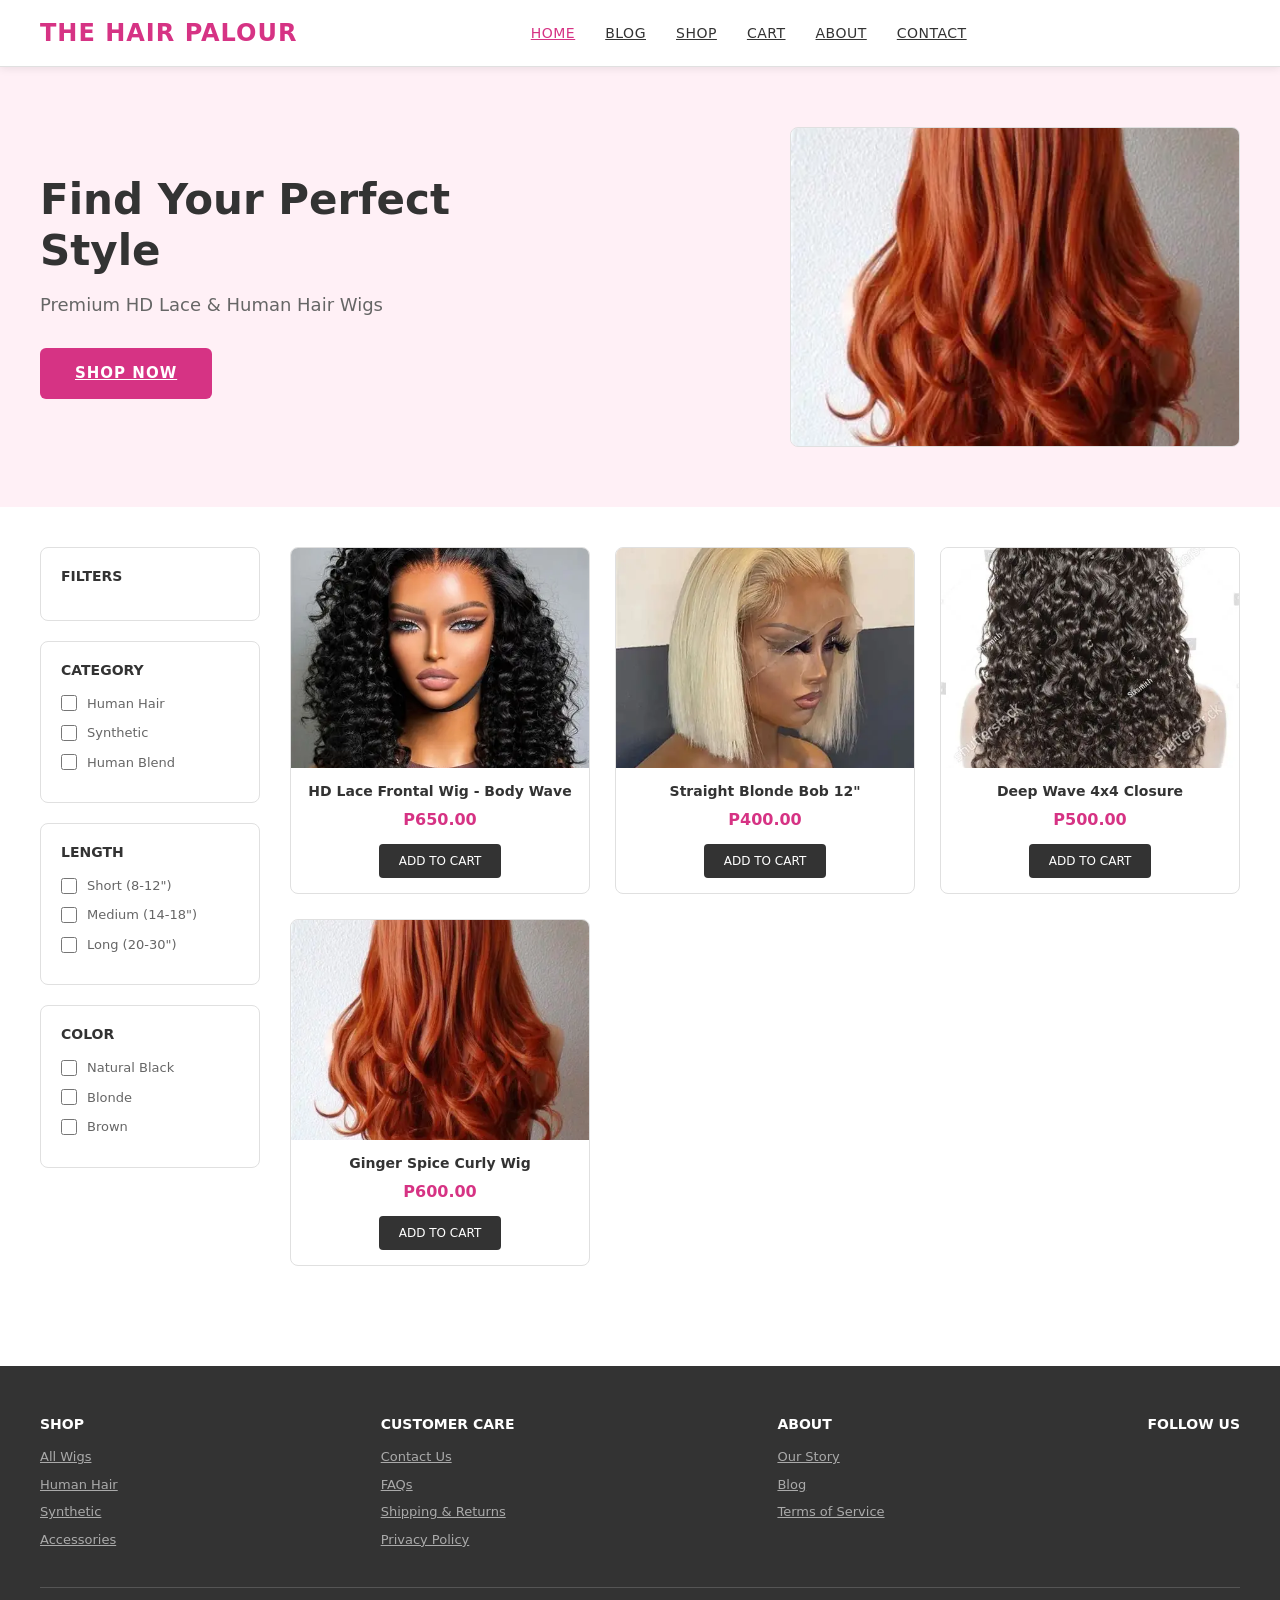
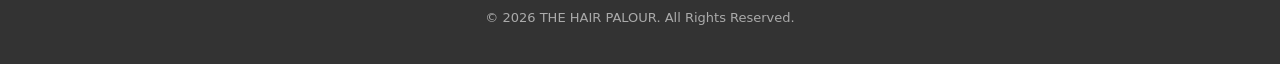
<file: index.html>
<!DOCTYPE html>
<html lang="en">
<head>
    <meta charset="UTF-8">
    <meta name="viewport" content="width=device-width, initial-scale=1.0">
    <title>The Hair Palour | Premium Wigs & Hair Extensions</title>
    <link rel="stylesheet" href="style.css">

    <!-- Bootstrap 5 -->
    <link href="https://cdn.jsdelivr.net/npm/bootstrap@5.3.3/dist/css/bootstrap.min.css" rel="stylesheet">
</head>
<body>

    <!-- Header -->
    <header class="site-header">
        <div class="logo">THE HAIR PALOUR</div>
        <nav class="main-nav">
            <a href="index.html" class="active">Home</a>
            <a href="blog.html">Blog</a>
            <a href="shop.html">Shop</a>
<a href="cart.html" class="cart-nav-link" title="Cart">Cart <span class="cart-badge" data-cart-badge="">0</span></a>

            <a href="about.html">About</a>

            <a href="contact.html">Contact</a>
        </nav>
        <div class="header-icons">
            <a href="#" title="Search"></a>
            <a href="#" title="Account"></a>
<a href="cart.html" title="Cart"><span class="cart-badge" data-cart-badge="">0</span></a>
        </div>
    </header>

    <!-- Hero Section -->
    <section class="hero">
        <div class="hero-content">
            <h1>Find Your Perfect Style</h1>
            <p>Premium HD Lace & Human Hair Wigs</p>
            <a href="shop.html" class="btn-primary">Shop Now</a>
        </div>
        <div class="hero-image">
            <img src="images/spicy hair.webp" alt="Model wearing luxury lace wig">
        </div>
    </section>

    <!-- Main Content -->
    <div class="main-container">
        <!-- Sidebar Filters -->
        <aside class="sidebar">
            <div class="filter-box">
                <h3>Filters</h3>
            </div>
            <div class="filter-box">
                <h3>Category</h3>
                <label class="filter-option">
                    <input type="checkbox"> Human Hair
                </label>
                <label class="filter-option">
                    <input type="checkbox"> Synthetic
                </label>
                <label class="filter-option">
                    <input type="checkbox"> Human Blend
                </label>
            </div>
            <div class="filter-box">
                <h3>Length</h3>
                <label class="filter-option">
                    <input type="checkbox"> Short (8-12")
                </label>
                <label class="filter-option">
                    <input type="checkbox"> Medium (14-18")
                </label>
                <label class="filter-option">
                    <input type="checkbox"> Long (20-30")
                </label>
            </div>
            <div class="filter-box">
                <h3>Color</h3>
                <label class="filter-option">
                    <input type="checkbox"> Natural Black
                </label>
                <label class="filter-option">
                    <input type="checkbox"> Blonde
                </label>
                <label class="filter-option">
                    <input type="checkbox"> Brown
                </label>
            </div>
        </aside>

        <!-- Product Grid -->
        <div class="product-grid">
            <div class="product-card">
                <div class="product-image">
                    <img src="images/human_hair.webp" alt="HD Lace Frontal Wig - Body Wave">
                </div>
                <div class="product-info">
                    <h3>HD Lace Frontal Wig - Body Wave</h3>
                    <p class="product-price">P650.00</p>
                    <button class="btn-add-cart" onclick="addToCart('HD Lace Frontal Wig - Body Wave', 650)">Add to Cart</button>
                </div>
            </div>

            <div class="product-card">
                <div class="product-image">
                    <img src="images/blonde.webp" alt="Straight Blonde Bob 12\">
                </div>
                <div class="product-info">
                    <h3>Straight Blonde Bob 12"</h3>
                    <p class="product-price">P400.00</p>
                    <button class="btn-add-cart" onclick="addToCart('Straight Blonde Bob 12', 400)">Add to Cart</button>
                </div>
            </div>

            <div class="product-card">
                <div class="product-image">
                    <img src="images/deep_wave.webp" alt="Deep Wave 4x4 Closure">
                </div>
                <div class="product-info">
                    <h3>Deep Wave 4x4 Closure</h3>
                    <p class="product-price">P500.00</p>
                    <button class="btn-add-cart" onclick="addToCart('Deep Wave 4x4 Closure', 500)">Add to Cart</button>
                </div>
            </div>

            <div class="product-card">
                <div class="product-image">
                    <img src="images/spicy hair.webp" alt="Ginger Spice Curly Wig">
                </div>
                <div class="product-info">
                    <h3>Ginger Spice Curly Wig</h3>
                    <p class="product-price">P600.00</p>
                    <button class="btn-add-cart" onclick="addToCart('Ginger Spice Curly Wig', 600)">Add to Cart</button>
                </div>
            </div>
        </div>
    </div>

    <!-- Footer -->
    <footer class="site-footer">
        <div class="footer-content">
            <div class="footer-section">
                <h4>Shop</h4>
                <a href="shop.html">All Wigs</a>
                <a href="shop.html">Human Hair</a>
                <a href="shop.html">Synthetic</a>
                <a href="shop.html">Accessories</a>
            </div>
            <div class="footer-section">
                <h4>Customer Care</h4>
                <a href="contact.html">Contact Us</a>
                <a href="faq.html">FAQs</a>
                <a href="terms.html">Shipping & Returns</a>
                <a href="terms.html">Privacy Policy</a>
            </div>
            <div class="footer-section">
                <h4>About</h4>
                <a href="about.html">Our Story</a>
                <a href="blog.html">Blog</a>
                <a href="terms.html">Terms of Service</a>
            </div>
            <div class="footer-section">
                <h4>Follow Us</h4>
                <div class="footer-social">
                    <a href="#" title="Instagram"></a>
                    <a href="#" title="TikTok"></a>
                    <a href="#" title="Facebook"></a>
                </div>
            </div>
        </div>
        <div class="footer-bottom">
            <p>© 2026 THE HAIR PALOUR. All Rights Reserved.</p>
        </div>
    </footer>

    <!-- Use shared cart logic -->
    <script src="main.js"></script>

    <!-- Bootstrap JS -->
    <script src="https://cdn.jsdelivr.net/npm/bootstrap@5.3.3/dist/js/bootstrap.bundle.min.js"></script>

</body>
</html>
</file>
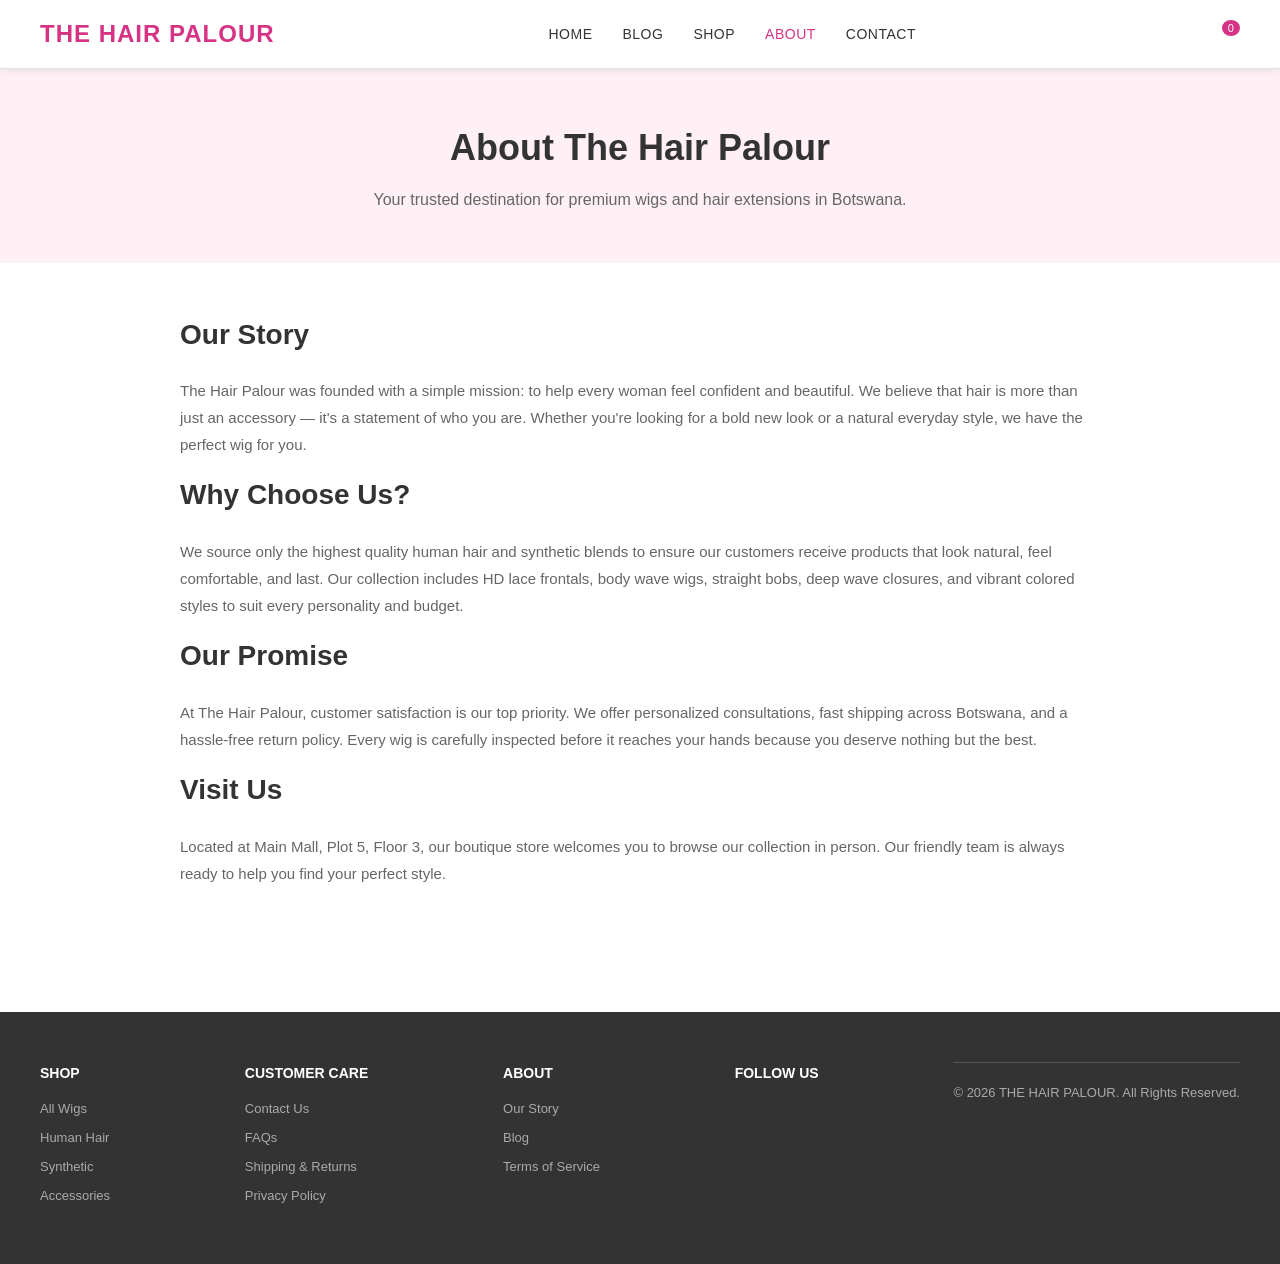
<file: about.html>
<!DOCTYPE html>
<html lang="en">
<head>
    <meta charset="UTF-8">
    <meta name="viewport" content="width=device-width, initial-scale=1.0">
    <title>About Us | The Hair Palour</title>
    <link rel="stylesheet" href="style.css">
</head>
<body>

    <!-- Header -->
    <header class="site-header">
        <div class="logo">THE HAIR PALOUR</div>
        <nav class="main-nav">
            <a href="index.html">Home</a>
            <a href="blog.html">Blog</a>
            <a href="shop.html">Shop</a>

            <a href="about.html" class="active">About</a>
            <a href="contact.html">Contact</a>
        </nav>
        <div class="header-icons">
            <a href="#" title="Search"></a>
            <a href="#" title="Account"></a>
            <a href="cart.html" title="Cart"><span class="cart-badge" data-cart-badge>0</span></a>

        </div>
    </header>

    <!-- Page Header -->
    <section class="page-header">
        <h1>About The Hair Palour</h1>
        <p>Your trusted destination for premium wigs and hair extensions in Botswana.</p>
    </section>

    <!-- Content -->
    <section class="content-section">
        <h2>Our Story</h2>
        <p>The Hair Palour was founded with a simple mission: to help every woman feel confident and beautiful. We believe that hair is more than just an accessory — it's a statement of who you are. Whether you're looking for a bold new look or a natural everyday style, we have the perfect wig for you.</p>
        
        <h2>Why Choose Us?</h2>
        <p>We source only the highest quality human hair and synthetic blends to ensure our customers receive products that look natural, feel comfortable, and last. Our collection includes HD lace frontals, body wave wigs, straight bobs, deep wave closures, and vibrant colored styles to suit every personality and budget.</p>
        
        <h2>Our Promise</h2>
        <p>At The Hair Palour, customer satisfaction is our top priority. We offer personalized consultations, fast shipping across Botswana, and a hassle-free return policy. Every wig is carefully inspected before it reaches your hands because you deserve nothing but the best.</p>
        
        <h2>Visit Us</h2>
        <p>Located at Main Mall, Plot 5, Floor 3, our boutique store welcomes you to browse our collection in person. Our friendly team is always ready to help you find your perfect style.</p>
    </section>

    <!-- Footer -->
    <footer class="site-footer">
        <div class="footer-content">
            <div class="footer-section">
                <h4>Shop</h4>
                <a href="shop.html">All Wigs</a>
                <a href="shop.html">Human Hair</a>
                <a href="shop.html">Synthetic</a>
                <a href="shop.html">Accessories</a>
            </div>
            <div class="footer-section">
                <h4>Customer Care</h4>
                <a href="contact.html">Contact Us</a>
                <a href="faq.html">FAQs</a>
                <a href="terms.html">Shipping & Returns</a>
                <a href="terms.html">Privacy Policy</a>
            </div>
            <div class="footer-section">
                <h4>About</h4>
                <a href="about.html">Our Story</a>
                <a href="blog.html">Blog</a>
                <a href="terms.html">Terms of Service</a>
            </div>
            <div class="footer-section">
                <h4>Follow Us</h4>
                <div class="footer-social">
                    <a href="#" title="Instagram"></a>
                    <a href="#" title="TikTok"></a>
                    <a href="#" title="Facebook"></a>
                </div>
        </div>
        <div class="footer-bottom">
            <p>© 2026 THE HAIR PALOUR. All Rights Reserved.</p>
        </div>
    </footer>

</body>
</html>
</file>
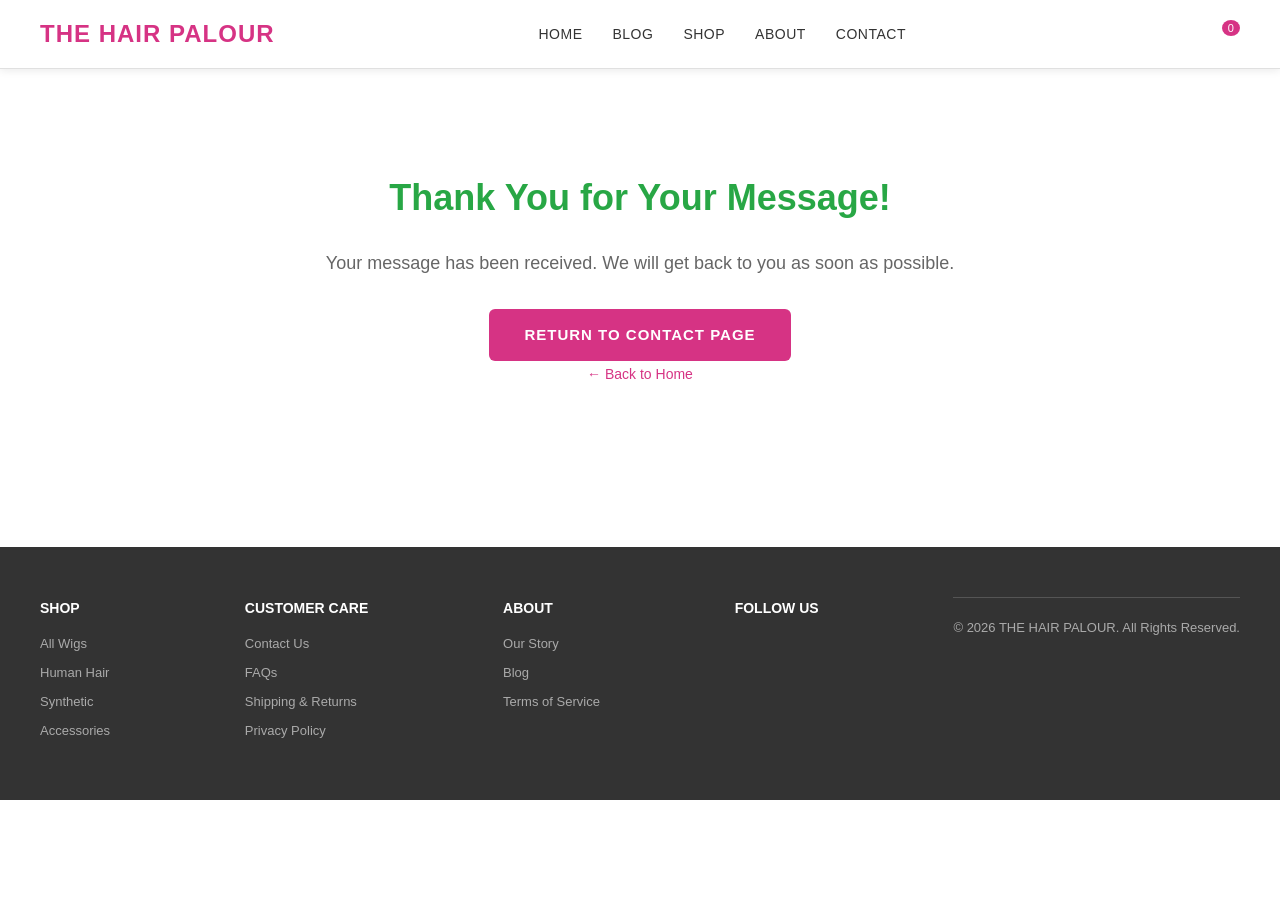
<file: acknowledgement.html>
<!DOCTYPE html>
<html lang="en">
<head>
    <meta charset="UTF-8">
    <meta name="viewport" content="width=device-width, initial-scale=1.0">
    <title>Thank You | The Hair Palour</title>
    <link rel="stylesheet" href="style.css">
</head>
<body>

    <!-- Header -->
    <header class="site-header">
        <div class="logo">THE HAIR PALOUR</div>
        <nav class="main-nav">
            <a href="index.html">Home</a>
            <a href="blog.html">Blog</a>
            <a href="shop.html">Shop</a>

            <a href="about.html">About</a>
            <a href="contact.html">Contact</a>
        </nav>
        <div class="header-icons">
            <a href="#" title="Search"><a>
            <a href="#" title="Account"></a>
            <a href="cart.html" title="Cart"><span class="cart-badge" data-cart-badge>0</span></a>

        </div>
    </header>

    <!-- Thank You Message -->
    <section class="content-section" style="text-align: center; padding-top: 100px; padding-bottom: 100px;">
        <h1 style="color: #28a745; font-size: 36px; margin-bottom: 20px;">Thank You for Your Message!</h1>
        <p style="font-size: 18px; color: #666; margin-bottom: 30px;">Your message has been received. We will get back to you as soon as possible.</p>
        <a href="contact.html" class="btn-primary">Return to Contact Page</a>
        <br>
        <a href="index.html" style="color: #d63384; font-size: 14px;">← Back to Home</a>
    </section>

    <!-- Footer -->
    <footer class="site-footer">
        <div class="footer-content">
            <div class="footer-section">
                <h4>Shop</h4>
                <a href="shop.html">All Wigs</a>
                <a href="shop.html">Human Hair</a>
                <a href="shop.html">Synthetic</a>
                <a href="shop.html">Accessories</a>
            </div>
            <div class="footer-section">
                <h4>Customer Care</h4>
                <a href="contact.html">Contact Us</a>
                <a href="faq.html">FAQs</a>
                <a href="terms.html">Shipping & Returns</a>
                <a href="terms.html">Privacy Policy</a>
            </div>
            <div class="footer-section">
                <h4>About</h4>
                <a href="about.html">Our Story</a>
                <a href="blog.html">Blog</a>
                <a href="terms.html">Terms of Service</a>
            </div>
            <div class="footer-section">
                <h4>Follow Us</h4>
                <div class="footer-social">
                    <a href="#" title="Instagram"></a>
                    <a href="#" title="TikTok"></whea>
                    <a href="#" title="Facebook"></a>
                </div>
        </div>
        <div class="footer-bottom">
            <p>&copy; 2026 THE HAIR PALOUR. All Rights Reserved.</p>
        </div>
    </footer>

</body>
</html>
</file>
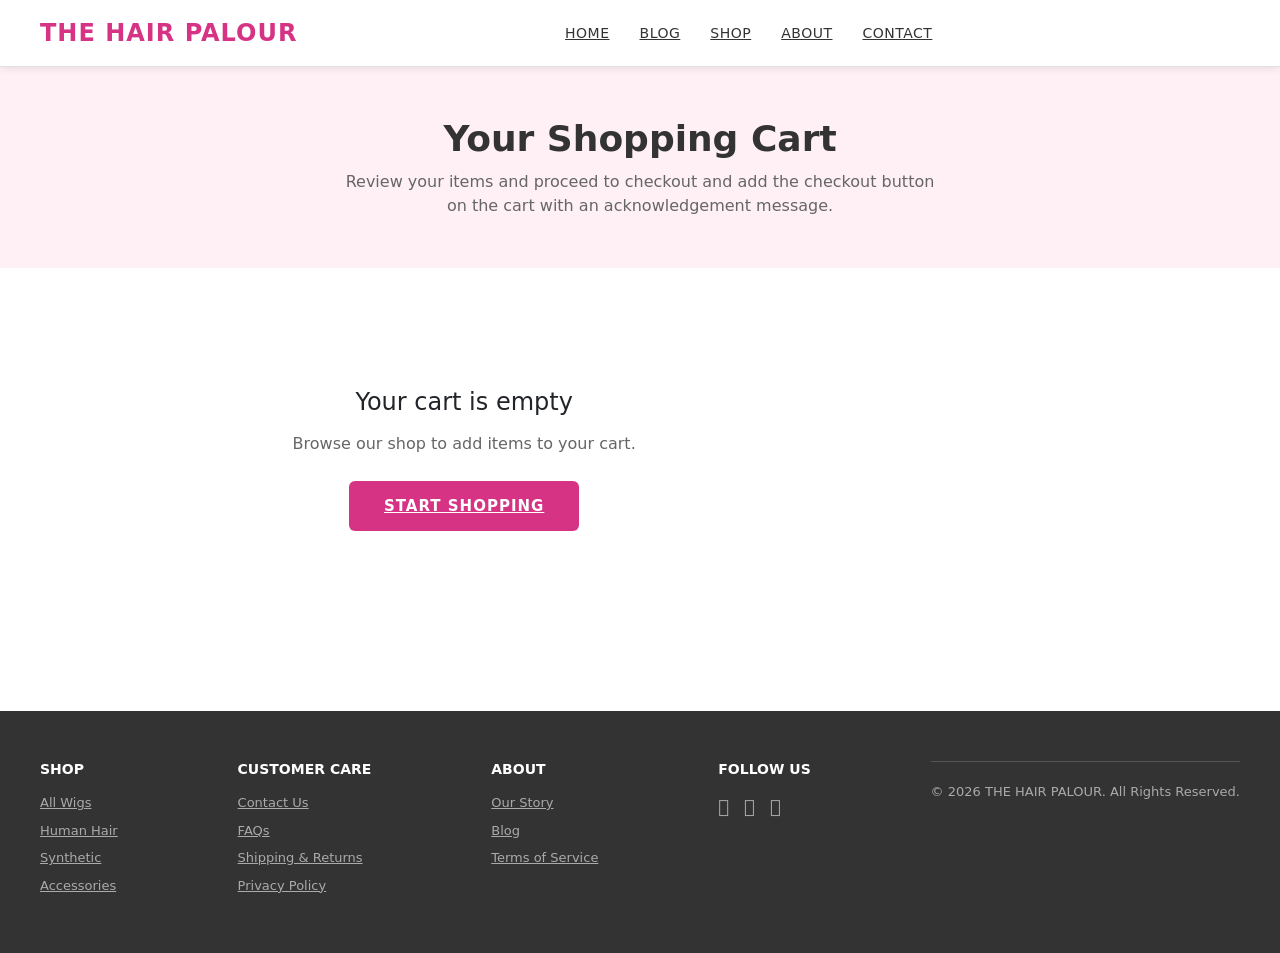
<file: cart.html>
<!DOCTYPE html>
<html lang="en">
<head>
    <meta charset="UTF-8">
    <meta name="viewport" content="width=device-width, initial-scale=1.0">
    <title>Your Cart | The Hair Palour</title>
    <link rel="stylesheet" href="style.css">

    <!-- Bootstrap 5 -->
    <link href="https://cdn.jsdelivr.net/npm/bootstrap@5.3.3/dist/css/bootstrap.min.css" rel="stylesheet">
</head>
<body>

    <!-- Header -->
    <header class="site-header">
        <div class="logo">THE HAIR PALOUR</div>
        <nav class="main-nav">
            <a href="index.html">Home</a>
            <a href="blog.html">Blog</a>
            <a href="shop.html">Shop</a>

            <a href="about.html">About</a>
            <a href="contact.html">Contact</a>
        </nav>
        <div class="header-icons">
            <a href="#" title="Search"></a>
            <a href="#" title="Account"></a>
            <a href="cart.html" title="Cart"><span class="cart-badge" data-cart-badge>0</span></a>
        </div>
    </header>

    <!-- Page Header -->
    <section class="page-header">
        <h1>Your Shopping Cart</h1>
        <p>Review your items and proceed to checkout and add the checkout button on the cart with an acknowledgement message.</p>
    </section>

    <!-- Cart Content -->
    <section class="cart-container">
        <div class="row g-4 align-items-start">
            <!-- Cart items -->
            <div class="col-12 col-lg-7" id="cart-items" aria-live="polite"></div>

            <!-- Checkout panel -->
            <aside class="col-12 col-lg-5">
                <div class="cart-summary" aria-label="Cart summary">
                    <h3>Cart Summary</h3>
                    <p style="font-size: 16px; margin-bottom: 10px;">Subtotal: <strong id="subtotal">P0.00</strong></p>
                    <p style="font-size: 14px; color: #666; margin-bottom: 12px;">Shipping calculated at checkout</p>

                    <div class="checkout-box" role="region" aria-label="Checkout">
                        <h3 class="checkout-box-title">Checkout</h3>
                        <p class="checkout-box-help">Review your items. Demo flow—no payment is processed.</p>

                        <div class="checkout-actions d-flex gap-2 flex-wrap justify-content-end">
                            <button
                                class="btn-primary checkout-btn"
                                type="button"
                                style="min-width: 220px;"
                                onclick="handleCheckout(); window.location.href='checkout.html';">
                                Proceed to Checkout
                            </button>
                            <a class="btn btn-outline-secondary" href="shop.html" style="min-width: 140px;">Continue Shopping</a>
                        </div>

                        <div id="checkout-status" class="checkout-status" aria-live="polite"></div>

                        <div class="cart-continue-wrap">
                            <a href="shop.html" class="cart-continue" aria-label="Continue shopping">← Continue Shopping</a>
                        </div>
                    </div>
                </div>
            </aside>
        </div>
    </section>

    <!-- Footer -->
    <footer class="site-footer">
        <div class="footer-content">
            <div class="footer-section">
                <h4>Shop</h4>
                <a href="shop.html">All Wigs</a>
                <a href="shop.html">Human Hair</a>
                <a href="shop.html">Synthetic</a>
                <a href="shop.html">Accessories</a>
            </div>
            <div class="footer-section">
                <h4>Customer Care</h4>
                <a href="contact.html">Contact Us</a>
                <a href="faq.html">FAQs</a>
                <a href="terms.html">Shipping & Returns</a>
                <a href="terms.html">Privacy Policy</a>
            </div>
            <div class="footer-section">
                <h4>About</h4>
                <a href="about.html">Our Story</a>
                <a href="blog.html">Blog</a>
                <a href="terms.html">Terms of Service</a>
            </div>
            <div class="footer-section">
                <h4>Follow Us</h4>
        <div class="footer-social">
                    <a href="#" title="Instagram">&#xf16d;</a>
                    <a href="#" title="TikTok">&#xf3c5;</a>
                    <a href="#" title="Facebook">&#xf39e;</a>
                </div>
        </div>
        <div class="footer-bottom">
            <p>&copy; 2026 THE HAIR PALOUR. All Rights Reserved.</p>
        </div>
    </footer>

    <!-- Cart JS is handled by main.js (localStorage rendering). Keeping legacy hooks empty. -->
    <script>
        function updateTotal() {}
        function removeItem(btn) {}
    </script>


    <script src="main.js"></script>

    <!-- Bootstrap JS -->
    <script src="https://cdn.jsdelivr.net/npm/bootstrap@5.3.3/dist/js/bootstrap.bundle.min.js"></script>

</body>
</html>
</file>
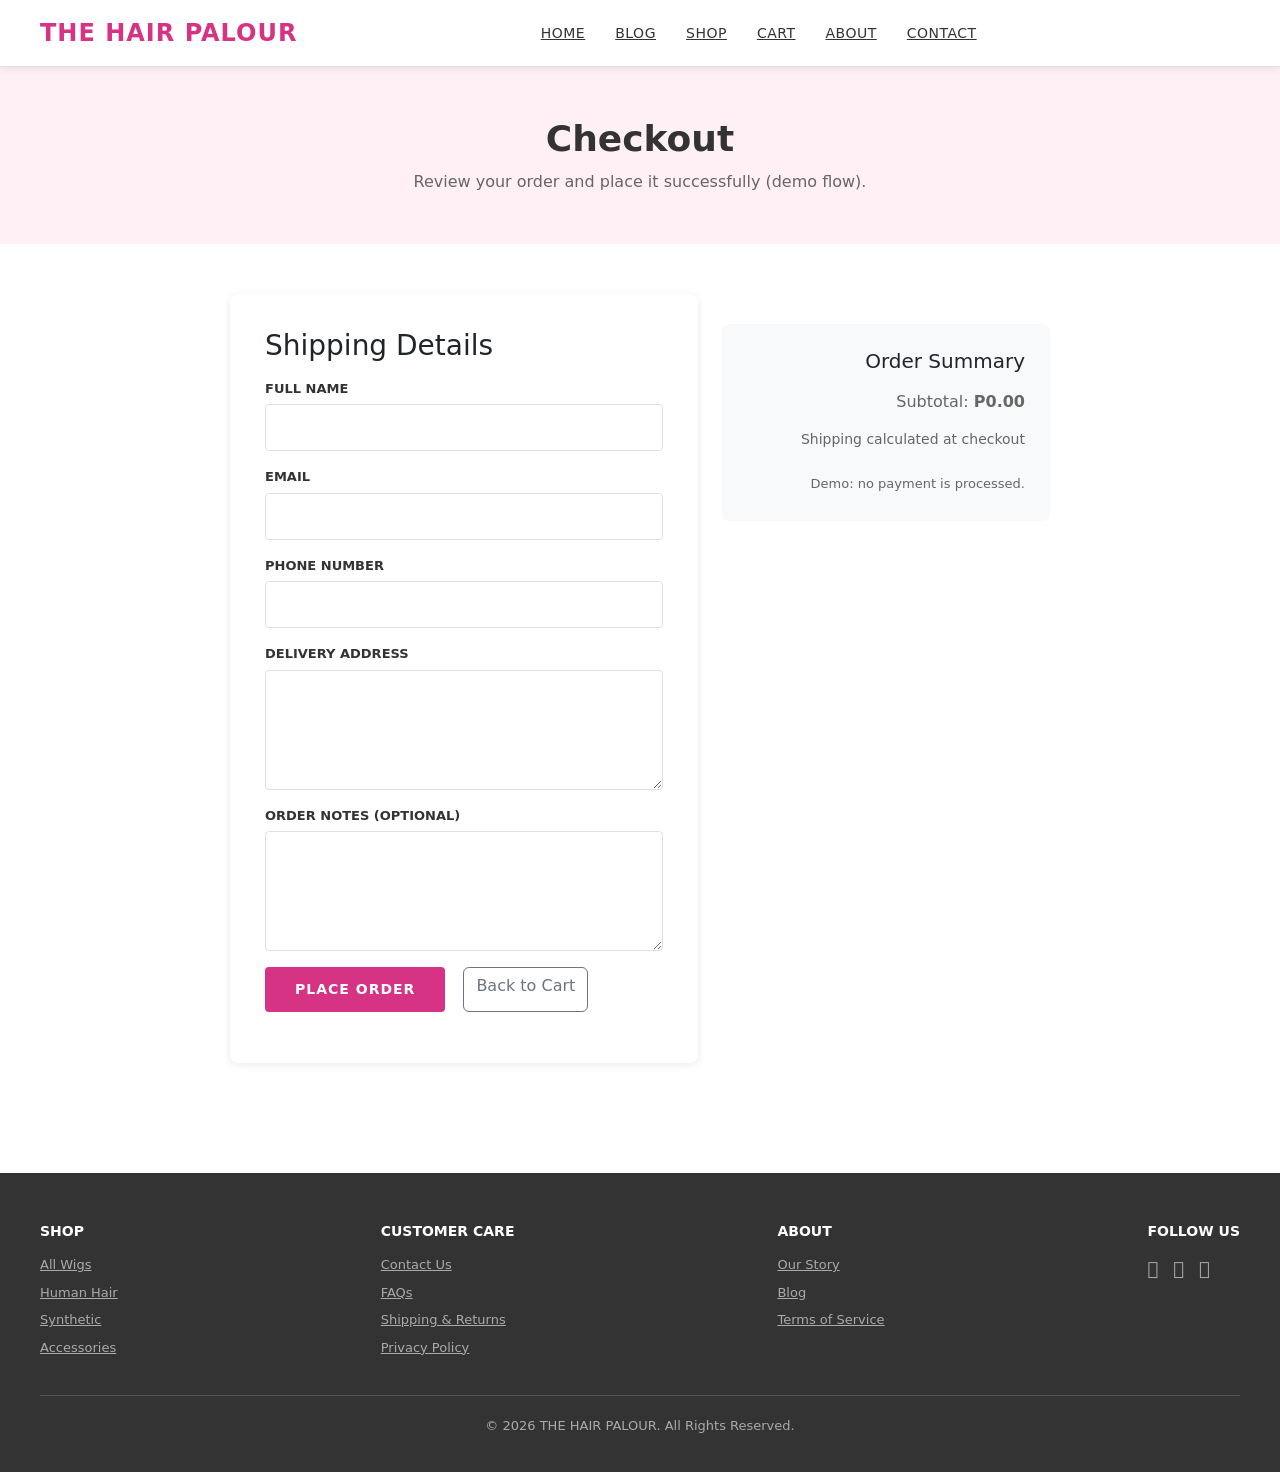
<file: checkout.html>
<!DOCTYPE html>
<html lang="en">
<head>
  <meta charset="UTF-8" />
  <meta name="viewport" content="width=device-width, initial-scale=1.0" />
  <title>Checkout | The Hair Palour</title>
  <link rel="stylesheet" href="style.css" />

  <!-- Bootstrap 5 -->
  <link href="https://cdn.jsdelivr.net/npm/bootstrap@5.3.3/dist/css/bootstrap.min.css" rel="stylesheet" />
</head>
<body>

  <!-- Header -->
  <header class="site-header">
    <div class="logo">THE HAIR PALOUR</div>
    <nav class="main-nav">
      <a href="index.html">Home</a>
      <a href="blog.html">Blog</a>
      <a href="shop.html">Shop</a>

      <a href="cart.html" class="cart-nav-link" title="Cart">
        Cart
        <span class="cart-badge" data-cart-badge>0</span>
      </a>
      <a href="about.html">About</a>
      <a href="contact.html">Contact</a>

    </nav>
    <div class="header-icons">
      <a href="#" title="Search"></a>
      <a href="#" title="Account"></a>
    </div>
  </header>


  <!-- Page Header -->
  <section class="page-header">
    <h1>Checkout</h1>
    <p>Review your order and place it successfully (demo flow).</p>
  </section>

  <section class="content-section" style="max-width: 900px;">
    <div class="row g-4 align-items-start">
      <div class="col-12 col-lg-7">
        <div class="contact-form">
          <h3 class="mb-3">Shipping Details</h3>

          <div class="form-group mb-3">
            <label for="checkout-name">Full Name</label>
            <input type="text" id="checkout-name" class="form-control" required />
          </div>

          <div class="form-group mb-3">
            <label for="checkout-email">Email</label>
            <input type="email" id="checkout-email" class="form-control" required />
          </div>

          <div class="form-group mb-3">
            <label for="checkout-phone">Phone Number</label>
            <input type="tel" id="checkout-phone" class="form-control" required />
          </div>

          <div class="form-group mb-3">
            <label for="checkout-address">Delivery Address</label>
            <textarea id="checkout-address" class="form-control" rows="3" required></textarea>
          </div>

          <div class="form-group mb-3">
            <label for="checkout-notes">Order Notes (optional)</label>
            <textarea id="checkout-notes" class="form-control" rows="2"></textarea>
          </div>

          <div class="d-flex gap-2 flex-wrap">
            <button class="btn-primary btn-submit" type="button" onclick="placeOrder()">Place Order</button>
            <a class="btn btn-outline-secondary btn-clear" href="cart.html">Back to Cart</a>
          </div>

          <div id="checkout-message" class="mt-3 text-muted" style="font-size: 14px;"></div>
        </div>
      </div>

      <div class="col-12 col-lg-5">
        <div class="cart-summary" style="position: sticky; top: 100px;">
          <h3>Order Summary</h3>
          <p style="font-size: 16px; margin-bottom: 10px;">Subtotal: <strong id="checkout-subtotal">P0.00</strong></p>
          <p style="font-size: 14px; color: #666; margin-bottom: 20px;">Shipping calculated at checkout</p>
          <p style="font-size: 13px; color: #666; margin-bottom: 0;">Demo: no payment is processed.</p>
        </div>
      </div>
    </div>
  </section>

  <!-- Footer -->
  <footer class="site-footer">
    <div class="footer-content">
      <div class="footer-section">
        <h4>Shop</h4>
        <a href="shop.html">All Wigs</a>
        <a href="shop.html">Human Hair</a>
        <a href="shop.html">Synthetic</a>
        <a href="shop.html">Accessories</a>
      </div>
      <div class="footer-section">
        <h4>Customer Care</h4>
        <a href="contact.html">Contact Us</a>
        <a href="faq.html">FAQs</a>
        <a href="terms.html">Shipping & Returns</a>
        <a href="terms.html">Privacy Policy</a>
      </div>
      <div class="footer-section">
        <h4>About</h4>
        <a href="about.html">Our Story</a>
        <a href="blog.html">Blog</a>
        <a href="terms.html">Terms of Service</a>
      </div>
      <div class="footer-section">
        <h4>Follow Us</h4>
        <div class="footer-social">
          <a href="#" title="Instagram">&#xf16d;</a>
          <a href="#" title="TikTok">&#xf3c5;</a>
          <a href="#" title="Facebook">&#xf39e;</a>
        </div>
      </div>
    </div>
    <div class="footer-bottom">
      <p>© 2026 THE HAIR PALOUR. All Rights Reserved.</p>
    </div>
  </footer>

  <script src="main.js"></script>

  <!-- Bootstrap JS -->
  <script src="https://cdn.jsdelivr.net/npm/bootstrap@5.3.3/dist/js/bootstrap.bundle.min.js"></script>

  <script>
    // Checkout page uses cart subtotal from localStorage via main.js helpers exposed on window.
    // Since main.js keeps cart helpers private, we re-use the same localStorage key here.
    const STORAGE_KEY = 'thp_cart_v1';

    function loadCart() {
      try {
        const raw = localStorage.getItem(STORAGE_KEY);
        if (!raw) return [];
        const parsed = JSON.parse(raw);
        if (!Array.isArray(parsed)) return [];
        return parsed;
      } catch {
        return [];
      }
    }

    function getSubtotal(cart) {
      return cart.reduce((sum, i) => sum + (Number(i.price) || 0) * (Number(i.qty) || 0), 0);
    }

    function formatPula(v) {
      const n = Number(v) || 0;
      return 'P' + n.toLocaleString(undefined, { minimumFractionDigits: 2, maximumFractionDigits: 2 });
    }

    function refreshSummary() {
      const cart = loadCart();
      const subtotal = getSubtotal(cart);
      const el = document.getElementById('checkout-subtotal');
      if (el) el.textContent = formatPula(subtotal);
    }

    function placeOrder() {
      const cart = loadCart();
      const msg = document.getElementById('checkout-message');
      const name = document.getElementById('checkout-name').value.trim();

      if (!cart.length) {
        if (msg) msg.textContent = 'Your cart is empty. Add items before checking out.';
        return;
      }

      if (!name) {
        if (msg) msg.textContent = 'Please enter your full name.';
        return;
      }

      // Demo: clear cart and show approval message.
      localStorage.removeItem(STORAGE_KEY);
      refreshSummary();

      const subtotal = getSubtotal(cart);
      if (msg) {
        msg.innerHTML = `
          <span style="color:#28a745; font-weight:700;">Order placed successfully!</span><br/>
          Thank you, <b>${name}</b>. Your order subtotal was <b>${formatPula(subtotal)}</b>.<br/>
          (Demo checkout - no payment processed.)
        `;
      }

      // Optional redirect to cart or index after a short delay.
      setTimeout(() => {
        window.location.href = 'index.html';
      }, 2500);
    }

    document.addEventListener('DOMContentLoaded', () => {
      refreshSummary();
    });
  </script>
</body>
</html>
</file>
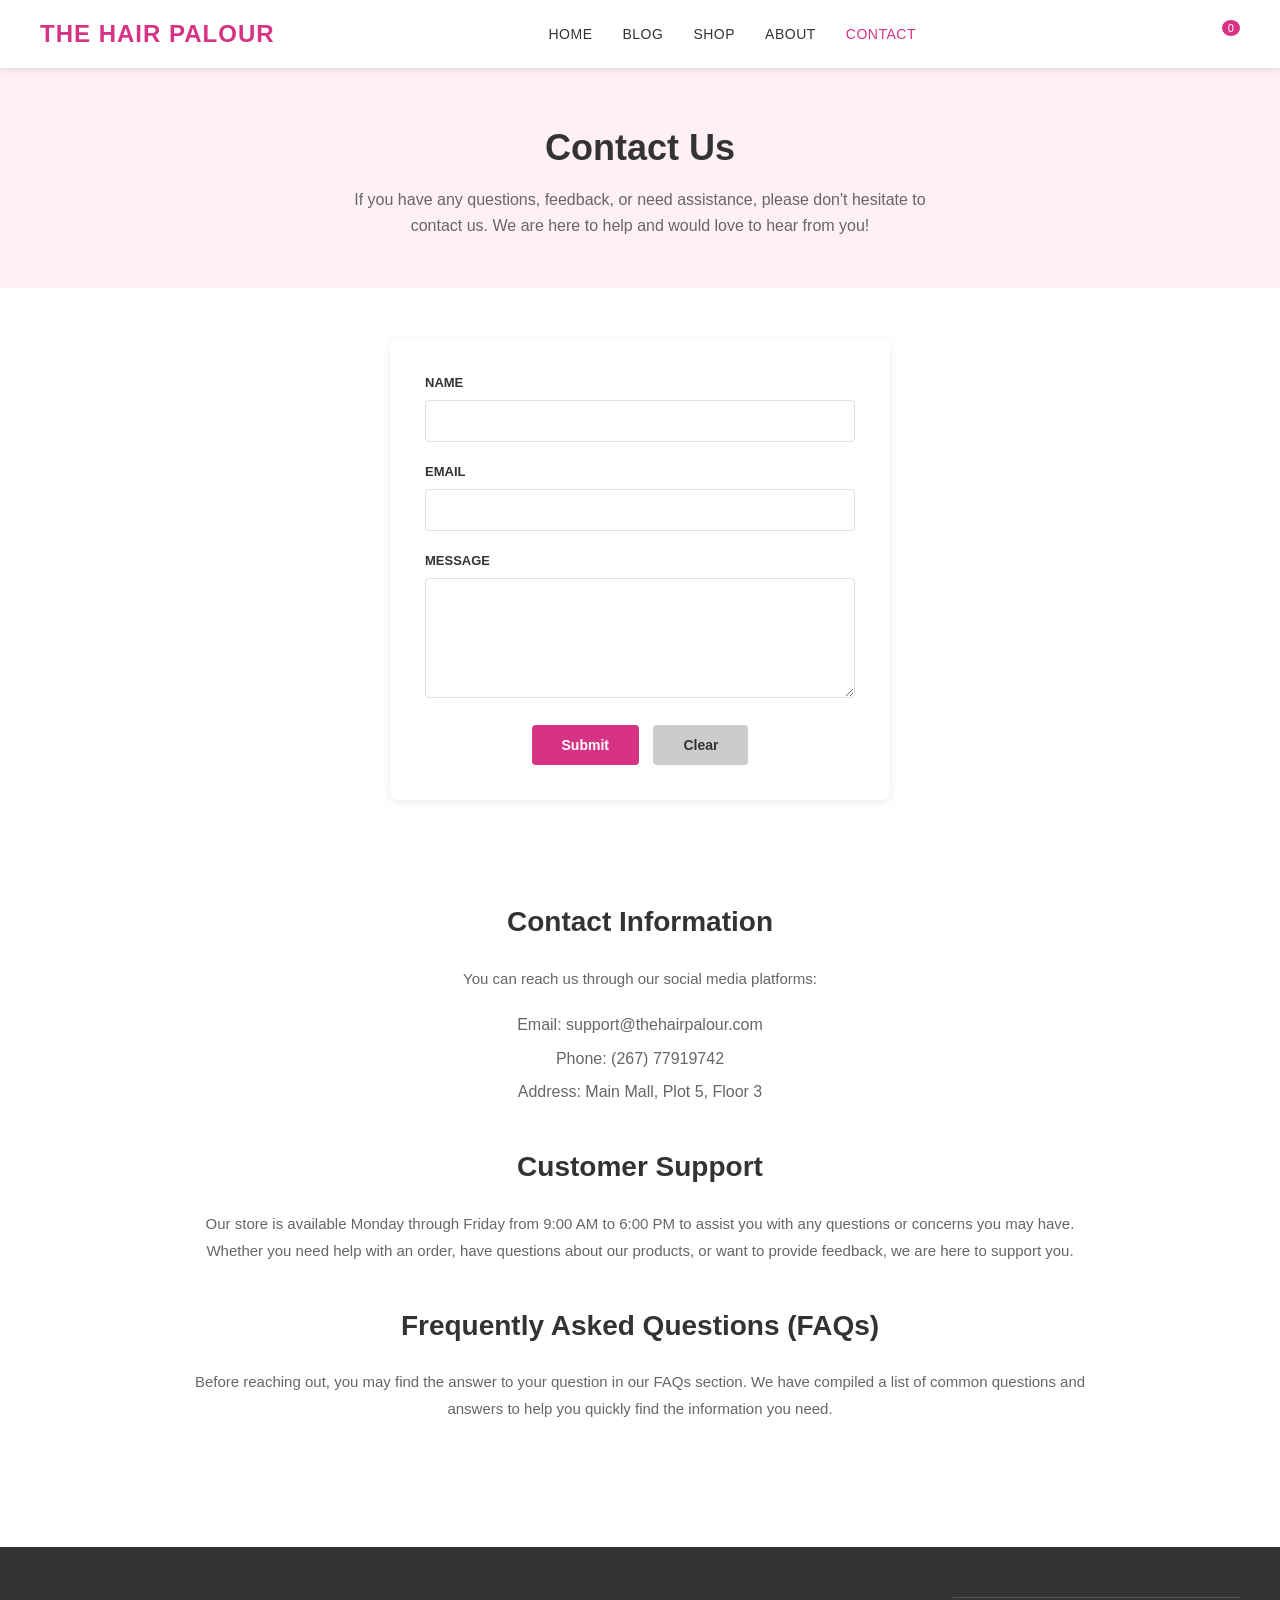
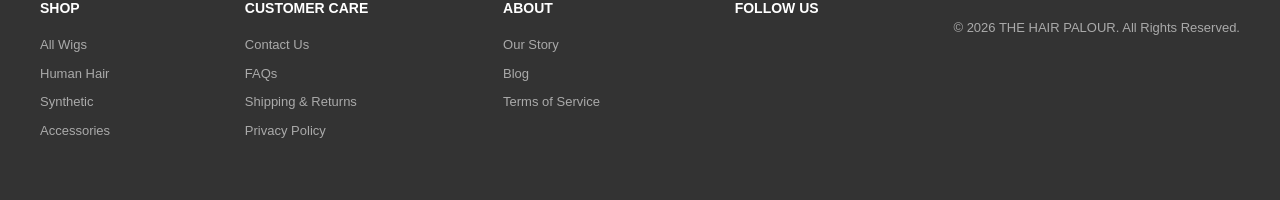
<file: contact.html>
<!DOCTYPE html>
<html lang="en">
<head>
    <meta charset="UTF-8">
    <meta name="viewport" content="width=device-width, initial-scale=1.0">
    <title>Contact Us | The Hair Palour</title>
    <link rel="stylesheet" href="style.css">
</head>
<body>

    <!-- Header -->
    <header class="site-header">
        <div class="logo">THE HAIR PALOUR</div>
        <nav class="main-nav">
            <a href="index.html">Home</a>
            <a href="blog.html">Blog</a>
            <a href="shop.html">Shop</a>

            <a href="about.html">About</a>
            <a href="contact.html" class="active">Contact</a>
        </nav>
        <div class="header-icons">
            <a href="#" title="Search"></a>
            <a href="#" title="Account"></a>
            <a href="cart.html" title="Cart"><span class="cart-badge" data-cart-badge>0</span></a>

        </div>
    </header>

    <!-- Page Header -->
    <section class="page-header">
        <h1>Contact Us</h1>
        <p>If you have any questions, feedback, or need assistance, please don't hesitate to contact us. We are here to help and would love to hear from you!</p>
    </section>

    <!-- Contact Form -->
    <section class="content-section">
        <form class="contact-form" action="acknowledgement.html" method="get">
            <div class="form-group">
                <label for="name">Name</label>
                <input type="text" id="name" name="name" required>
            </div>
            <div class="form-group">
                <label for="email">Email</label>
                <input type="email" id="email" name="email" required>
            </div>
            <div class="form-group">
                <label for="message">Message</label>
                <textarea id="message" name="message" required></textarea>
            </div>
            <div style="text-align: center;">
                <button type="submit" class="btn-submit">Submit</button>
                <button type="reset" class="btn-clear">Clear</button>
            </div>
        </form>
    </section>

    <!-- Contact Info -->
    <section class="content-section" style="text-align: center;">
        <h2>Contact Information</h2>
        <p style="margin-bottom: 20px;">You can reach us through our social media platforms:</p>
        <ul style="list-style: none; padding: 0; color: #666;">
            <li style="margin-bottom: 8px;">Email: support@thehairpalour.com</li>
            <li style="margin-bottom: 8px;">Phone: (267) 77919742</li>
            <li style="margin-bottom: 8px;">Address: Main Mall, Plot 5, Floor 3</li>
        </ul>

        <h2 style="margin-top: 40px;">Customer Support</h2>
        <p>Our store is available Monday through Friday from 9:00 AM to 6:00 PM to assist you with any questions or concerns you may have. Whether you need help with an order, have questions about our products, or want to provide feedback, we are here to support you.</p>

        <h2 style="margin-top: 40px;">Frequently Asked Questions (FAQs)</h2>
        <p>Before reaching out, you may find the answer to your question in our FAQs section. We have compiled a list of common questions and answers to help you quickly find the information you need.</p>
    </section>

    <!-- Footer -->
    <footer class="site-footer">
        <div class="footer-content">
            <div class="footer-section">
                <h4>Shop</h4>
                <a href="shop.html">All Wigs</a>
                <a href="shop.html">Human Hair</a>
                <a href="shop.html">Synthetic</a>
                <a href="shop.html">Accessories</a>
            </div>
            <div class="footer-section">
                <h4>Customer Care</h4>
                <a href="contact.html">Contact Us</a>
                <a href="faq.html">FAQs</a>
                <a href="terms.html">Shipping & Returns</a>
                <a href="terms.html">Privacy Policy</a>
            </div>
            <div class="footer-section">
                <h4>About</h4>
                <a href="about.html">Our Story</a>
                <a href="blog.html">Blog</a>
                <a href="terms.html">Terms of Service</a>
            </div>
            <div class="footer-section">
                <h4>Follow Us</h4>
                <div class="footer-social">
                    <a href="#" title="Instagram"></a>
                    <a href="#" title="TikTok"></a>
                    <a href="#" title="Facebook"></a>
                </div>
        </div>
        <div class="footer-bottom">
            <p>&copy; 2026 THE HAIR PALOUR. All Rights Reserved.</p>
        </div>
    </footer>

</body>
</html>
</file>
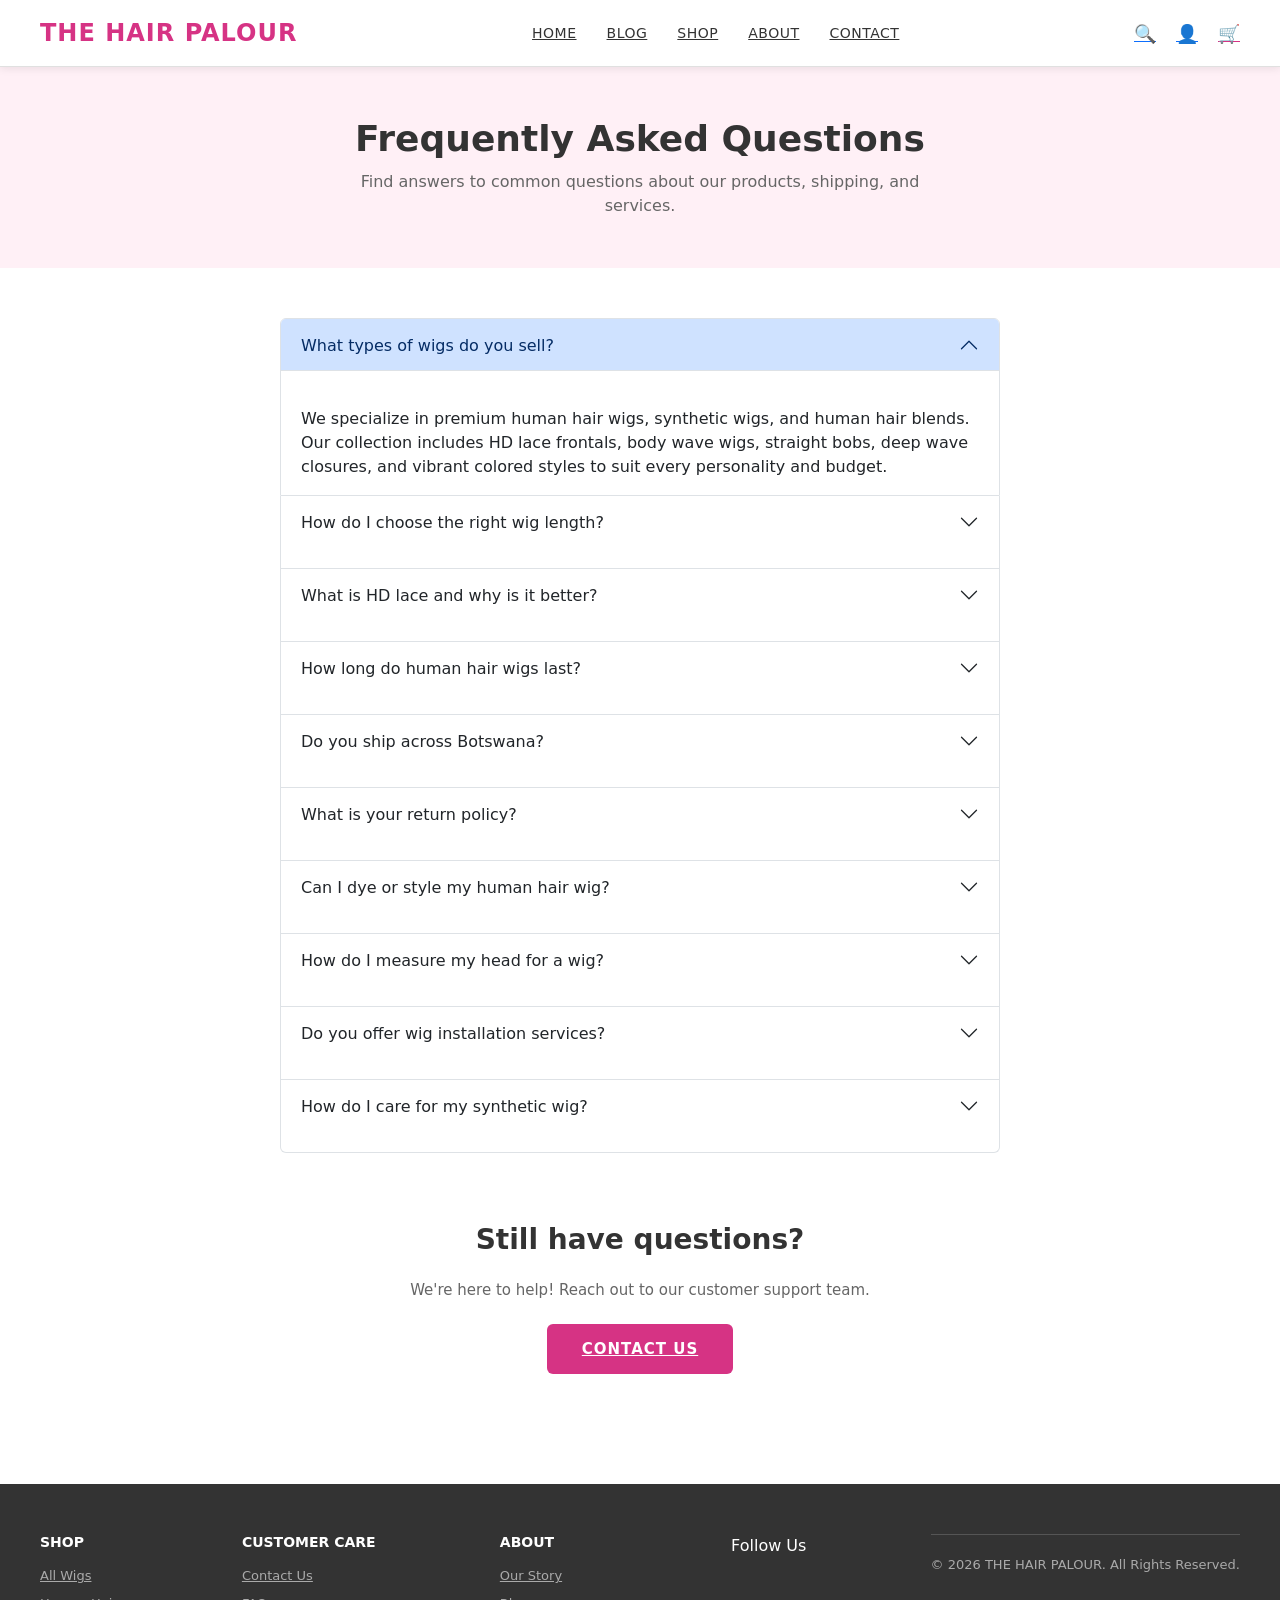
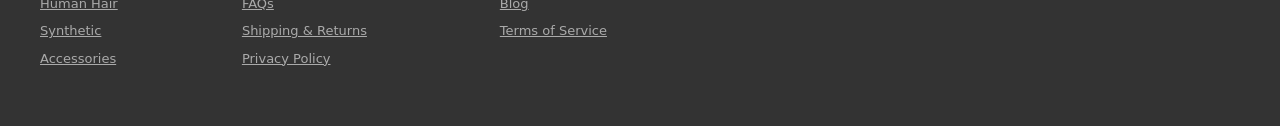
<file: faq.html>
<!DOCTYPE html>
<html lang="en">
<head>
    <meta charset="UTF-8">
    <meta name="viewport" content="width=device-width, initial-scale=1.0">
    <title>FAQs | The Hair Palour</title>
    <link rel="stylesheet" href="style.css">

    <!-- Bootstrap 5 -->
    <link href="https://cdn.jsdelivr.net/npm/bootstrap@5.3.3/dist/css/bootstrap.min.css" rel="stylesheet">
    <style>
        .faq-item {
            border: 1px solid var(--border-color);
            border-radius: 8px;
            margin-bottom: 15px;
            overflow: hidden;
            background-color: var(--white);
        }
        .faq-question {
            padding: 18px 20px;
            cursor: pointer;
            font-weight: 600;
            font-size: 15px;
            display: flex;
            justify-content: space-between;
            align-items: center;
            transition: background-color 0.2s;
        }
        .faq-question:hover {
            background-color: var(--light-gray);
        }
        .faq-question::after {
            content: '+';
            font-size: 20px;
            color: var(--primary-color);
            font-weight: 400;
        }
        .faq-item.active .faq-question::after {
            content: '−';
        }
        .faq-answer {
            padding: 0 20px;
            max-height: 0;
            overflow: hidden;
            transition: max-height 0.3s ease, padding 0.3s ease;
            color: var(--text-light);
            font-size: 14px;
            line-height: 1.7;
        }
        .faq-item.active .faq-answer {
            padding: 0 20px 18px;
            max-height: 300px;
        }
    </style>
</head>
<body>

    <!-- Header -->
    <header class="site-header">
        <div class="logo">THE HAIR PALOUR</div>
        <nav class="main-nav">
            <a href="index.html">Home</a>
            <a href="blog.html">Blog</a>
            <a href="shop.html">Shop</a>

            <a href="about.html">About</a>
            <a href="contact.html">Contact</a>

        </nav>
        <div class="header-icons">
            <a href="#" title="Search">🔍</a>
            <a href="#" title="Account">👤</a>
            <a href="cart.html" title="Cart">🛒<span class="cart-badge" data-cart-badge>0</span></a>
        </div>
    </header>

    <!-- Page Header -->
    <section class="page-header">
        <h1>Frequently Asked Questions</h1>
        <p>Find answers to common questions about our products, shipping, and services.</p>
    </section>

    <!-- FAQ Content (Bootstrap Accordion) -->
    <section class="content-section" style="max-width: 800px;">
        <div class="accordion" id="faqAccordion">
            <div class="accordion-item">
                <h2 class="accordion-header" id="faqHeading1">
                    <button class="accordion-button" type="button" data-bs-toggle="collapse" data-bs-target="#faqCollapse1" aria-expanded="true" aria-controls="faqCollapse1">
                        What types of wigs do you sell?
                    </button>
                </h2>
                <div id="faqCollapse1" class="accordion-collapse collapse show" aria-labelledby="faqHeading1" data-bs-parent="#faqAccordion">
                    <div class="accordion-body">
                        We specialize in premium human hair wigs, synthetic wigs, and human hair blends. Our collection includes HD lace frontals, body wave wigs, straight bobs, deep wave closures, and vibrant colored styles to suit every personality and budget.
                    </div>
                </div>
            </div>

            <div class="accordion-item">
                <h2 class="accordion-header" id="faqHeading2">
                    <button class="accordion-button collapsed" type="button" data-bs-toggle="collapse" data-bs-target="#faqCollapse2" aria-expanded="false" aria-controls="faqCollapse2">
                        How do I choose the right wig length?
                    </button>
                </h2>
                <div id="faqCollapse2" class="accordion-collapse collapse" aria-labelledby="faqHeading2" data-bs-parent="#faqAccordion">
                    <div class="accordion-body">
                        Short wigs (8-12") are perfect for a chic, low-maintenance look. Medium lengths (14-18") offer versatility for everyday wear. Long wigs (20-30") are ideal for dramatic, glamorous styles. Consider your lifestyle and comfort when choosing.
                    </div>
                </div>
            </div>

            <div class="accordion-item">
                <h2 class="accordion-header" id="faqHeading3">
                    <button class="accordion-button collapsed" type="button" data-bs-toggle="collapse" data-bs-target="#faqCollapse3" aria-expanded="false" aria-controls="faqCollapse3">
                        What is HD lace and why is it better?
                    </button>
                </h2>
                <div id="faqCollapse3" class="accordion-collapse collapse" aria-labelledby="faqHeading3" data-bs-parent="#faqAccordion">
                    <div class="accordion-body">
                        HD lace (High Definition lace) is an ultra-thin, transparent lace material that blends seamlessly with all skin tones. Unlike regular lace, HD lace is virtually invisible when applied, giving you the most natural-looking hairline possible.
                    </div>
                </div>
            </div>

            <div class="accordion-item">
                <h2 class="accordion-header" id="faqHeading4">
                    <button class="accordion-button collapsed" type="button" data-bs-toggle="collapse" data-bs-target="#faqCollapse4" aria-expanded="false" aria-controls="faqCollapse4">
                        How long do human hair wigs last?
                    </button>
                </h2>
                <div id="faqCollapse4" class="accordion-collapse collapse" aria-labelledby="faqHeading4" data-bs-parent="#faqAccordion">
                    <div class="accordion-body">
                        With proper care, our human hair wigs can last 1-3 years. We recommend gentle washing with sulfate-free shampoo, deep conditioning, and storing on a wig stand when not in use. Avoid excessive heat styling to prolong the lifespan.
                    </div>
                </div>
            </div>

            <div class="accordion-item">
                <h2 class="accordion-header" id="faqHeading5">
                    <button class="accordion-button collapsed" type="button" data-bs-toggle="collapse" data-bs-target="#faqCollapse5" aria-expanded="false" aria-controls="faqCollapse5">
                        Do you ship across Botswana?
                    </button>
                </h2>
                <div id="faqCollapse5" class="accordion-collapse collapse" aria-labelledby="faqHeading5" data-bs-parent="#faqAccordion">
                    <div class="accordion-body">
                        Yes! We offer fast shipping to all major cities and towns in Botswana including Gaborone, Francistown, Maun, and Kasane. Standard delivery takes 2-4 business days. Express delivery is available for urgent orders.
                    </div>
                </div>
            </div>

            <div class="accordion-item">
                <h2 class="accordion-header" id="faqHeading6">
                    <button class="accordion-button collapsed" type="button" data-bs-toggle="collapse" data-bs-target="#faqCollapse6" aria-expanded="false" aria-controls="faqCollapse6">
                        What is your return policy?
                    </button>
                </h2>
                <div id="faqCollapse6" class="accordion-collapse collapse" aria-labelledby="faqHeading6" data-bs-parent="#faqAccordion">
                    <div class="accordion-body">
                        We accept returns within 7 days of delivery for unused wigs in their original packaging. For hygiene reasons, we cannot accept returns on wigs that have been worn, washed, or altered. Please contact our support team to initiate a return.
                    </div>
                </div>
            </div>

            <div class="accordion-item">
                <h2 class="accordion-header" id="faqHeading7">
                    <button class="accordion-button collapsed" type="button" data-bs-toggle="collapse" data-bs-target="#faqCollapse7" aria-expanded="false" aria-controls="faqCollapse7">
                        Can I dye or style my human hair wig?
                    </button>
                </h2>
                <div id="faqCollapse7" class="accordion-collapse collapse" aria-labelledby="faqHeading7" data-bs-parent="#faqAccordion">
                    <div class="accordion-body">
                        Yes! Our human hair wigs can be dyed, curled, straightened, and styled just like your natural hair. We recommend consulting a professional stylist for major color changes to avoid damage. Always use heat protectant when styling.
                    </div>
                </div>
            </div>

            <div class="accordion-item">
                <h2 class="accordion-header" id="faqHeading8">
                    <button class="accordion-button collapsed" type="button" data-bs-toggle="collapse" data-bs-target="#faqCollapse8" aria-expanded="false" aria-controls="faqCollapse8">
                        How do I measure my head for a wig?
                    </button>
                </h2>
                <div id="faqCollapse8" class="accordion-collapse collapse" aria-labelledby="faqHeading8" data-bs-parent="#faqAccordion">
                    <div class="accordion-body">
                        Use a soft measuring tape to measure around your head from the hairline at your forehead, behind your ears, to the nape of your neck. Most of our wigs come with adjustable straps and combs to ensure a secure, comfortable fit.
                    </div>
                </div>
            </div>

            <div class="accordion-item">
                <h2 class="accordion-header" id="faqHeading9">
                    <button class="accordion-button collapsed" type="button" data-bs-toggle="collapse" data-bs-target="#faqCollapse9" aria-expanded="false" aria-controls="faqCollapse9">
                        Do you offer wig installation services?
                    </button>
                </h2>
                <div id="faqCollapse9" class="accordion-collapse collapse" aria-labelledby="faqHeading9" data-bs-parent="#faqAccordion">
                    <div class="accordion-body">
                        Yes, we offer professional wig installation services at our Main Mall boutique (Plot 5, Floor 3). You can book an appointment by calling (267) 77919742 or visiting our Contact page to send a message.
                    </div>
                </div>
            </div>

            <div class="accordion-item">
                <h2 class="accordion-header" id="faqHeading10">
                    <button class="accordion-button collapsed" type="button" data-bs-toggle="collapse" data-bs-target="#faqCollapse10" aria-expanded="false" aria-controls="faqCollapse10">
                        How do I care for my synthetic wig?
                    </button>
                </h2>
                <div id="faqCollapse10" class="accordion-collapse collapse" aria-labelledby="faqHeading10" data-bs-parent="#faqAccordion">
                    <div class="accordion-body">
                        Synthetic wigs require gentle care. Use a wide-tooth comb to detangle, wash with cool water and mild shampoo, and air dry on a wig stand. Avoid heat styling unless the wig is specifically labeled as heat-resistant.
                    </div>
                </div>
            </div>
        </div>
    </section>

    <!-- Contact CTA -->
    <section class="content-section" style="text-align: center; padding-top: 20px;">
        <h2>Still have questions?</h2>
        <p style="margin-bottom: 20px;">We're here to help! Reach out to our customer support team.</p>
        <a href="contact.html" class="btn-primary">Contact Us</a>
    </section>

    <!-- Footer -->
    <footer class="site-footer">
        <div class="footer-content">
            <div class="footer-section">
                <h4>Shop</h4>
                <a href="shop.html">All Wigs</a>
                <a href="shop.html">Human Hair</a>
                <a href="shop.html">Synthetic</a>
                <a href="shop.html">Accessories</a>
            </div>
            <div class="footer-section">
                <h4>Customer Care</h4>
                <a href="contact.html">Contact Us</a>
                <a href="faq.html">FAQs</a>
                <a href="terms.html">Shipping & Returns</a>
                <a href="terms.html">Privacy Policy</a>
            </div>
            <div class="footer-section">
                <h4>About</h4>
                <a href="about.html">Our Story</a>
                <a href="blog.html">Blog</a>
                <a href="terms.html">Terms of Service</a>
            </div>
            <div class="footer-section"               <h4>Follow Us</h4>
                <div class="footer-social">
                    <a href="#" title="Instagram"></a>
                    <a href="#" title="TikTok"></a>
                    <a href="#" title="Facebook"></a>
                </div>
        </div>
        <div class="footer-bottom">
            <p>© 2026 THE HAIR PALOUR. All Rights Reserved.</p>
        </div>
    </footer>

    <!-- Use shared cart logic -->
    <script src="main.js"></script>

    <!-- Bootstrap JS -->
    <script src="https://cdn.jsdelivr.net/npm/bootstrap@5.3.3/dist/js/bootstrap.bundle.min.js"></script>

</body>
</html>
</file>
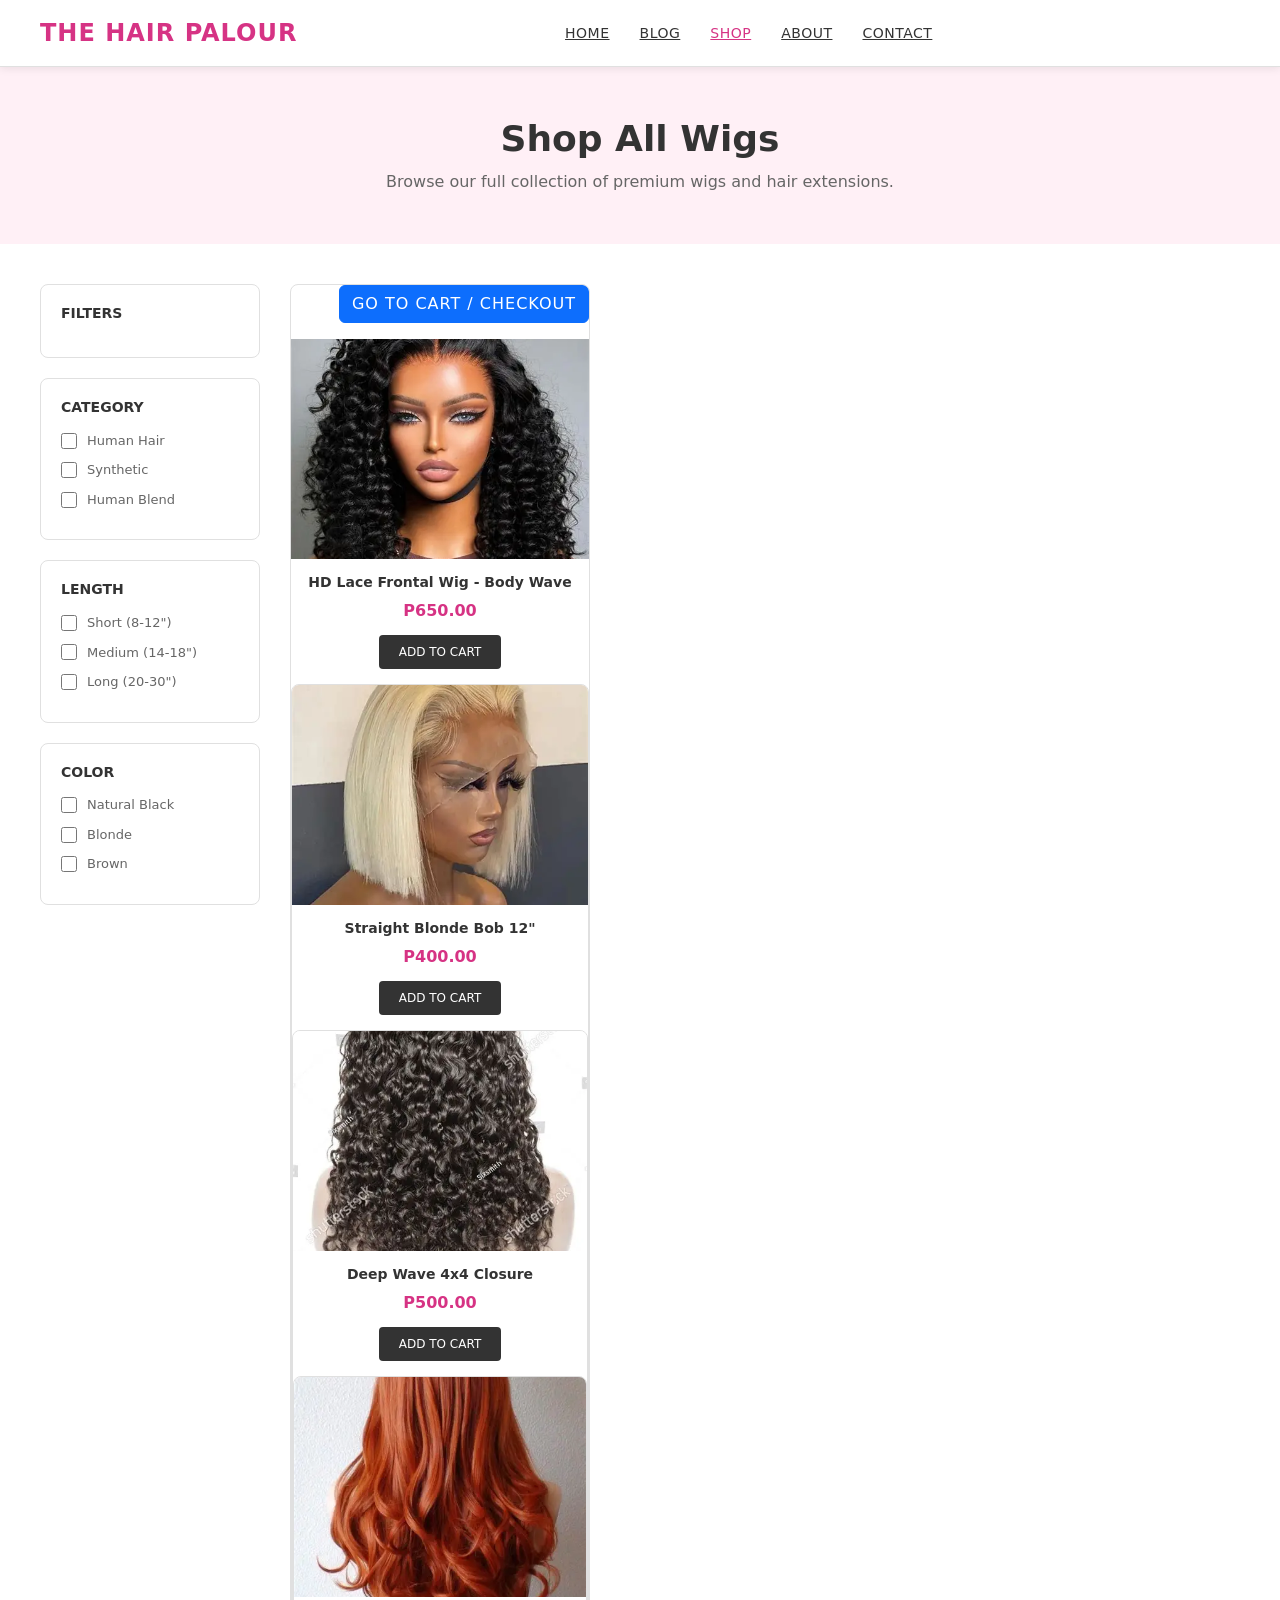
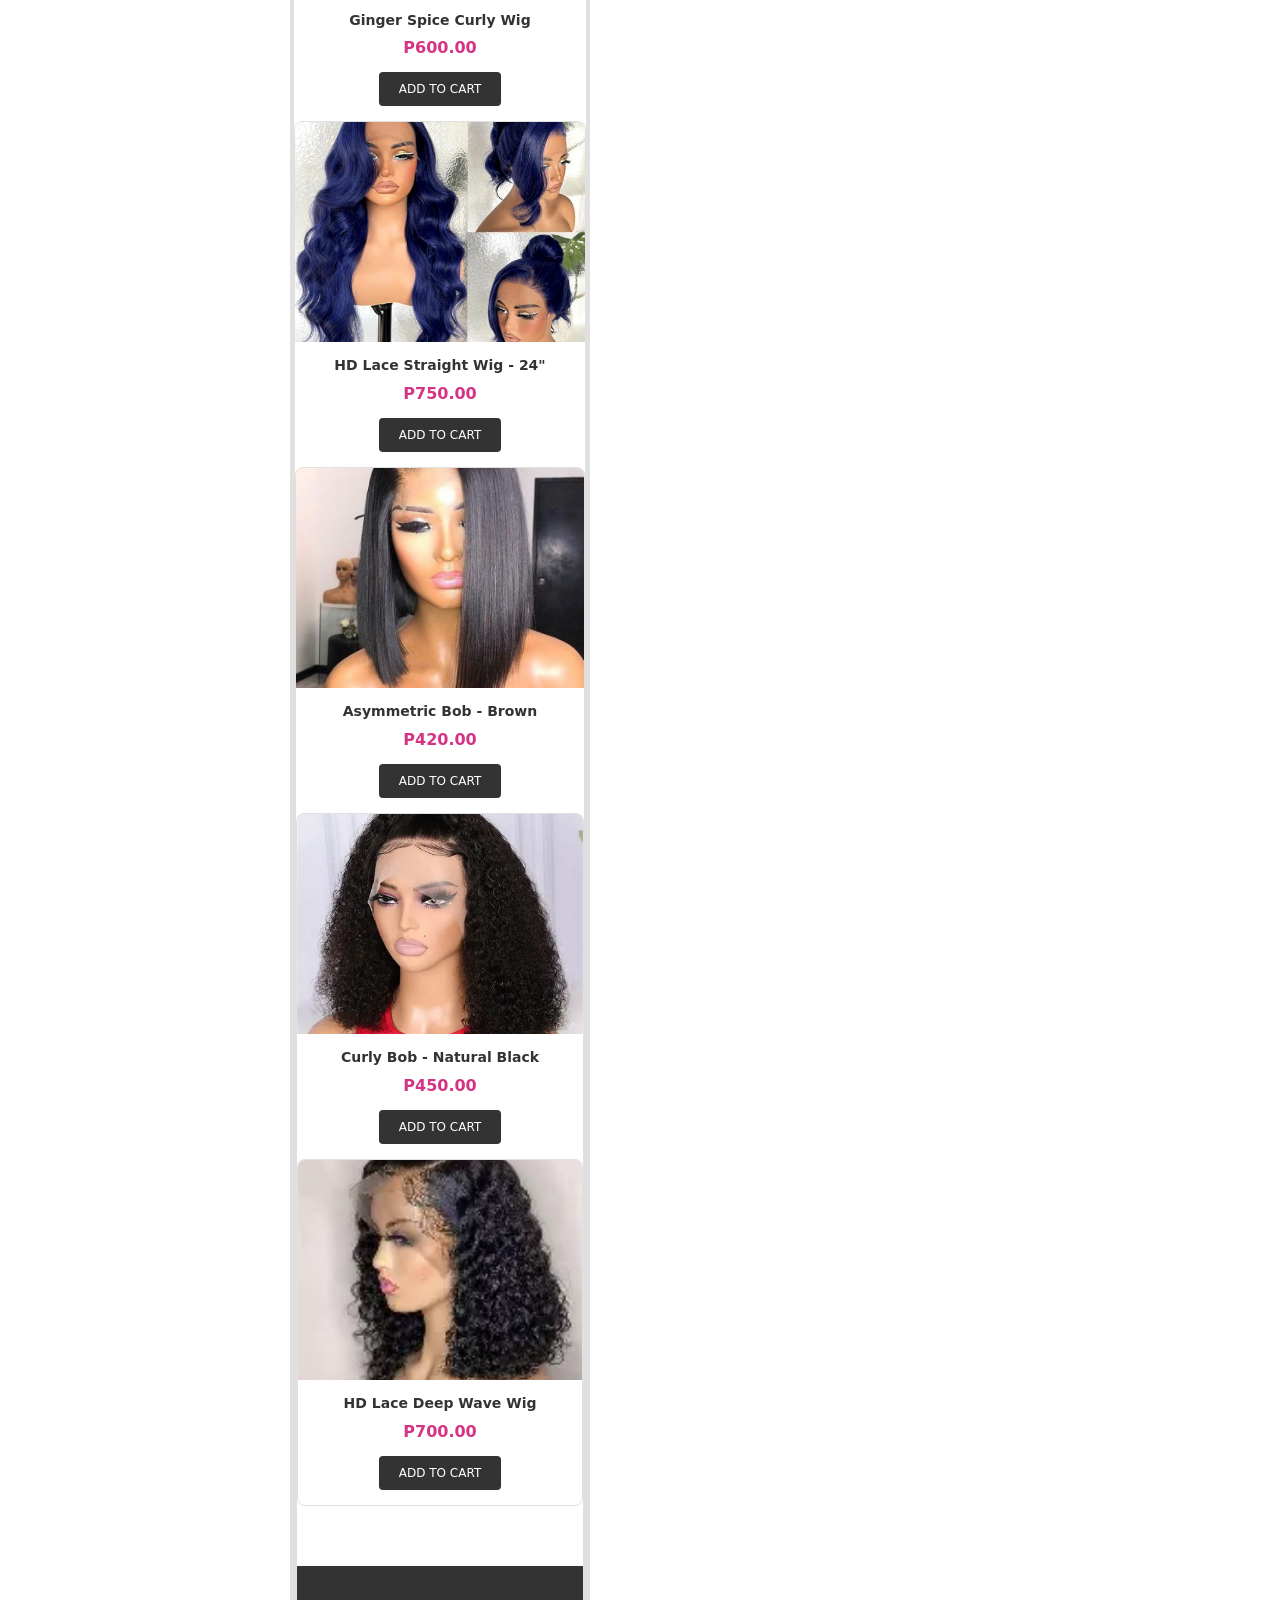
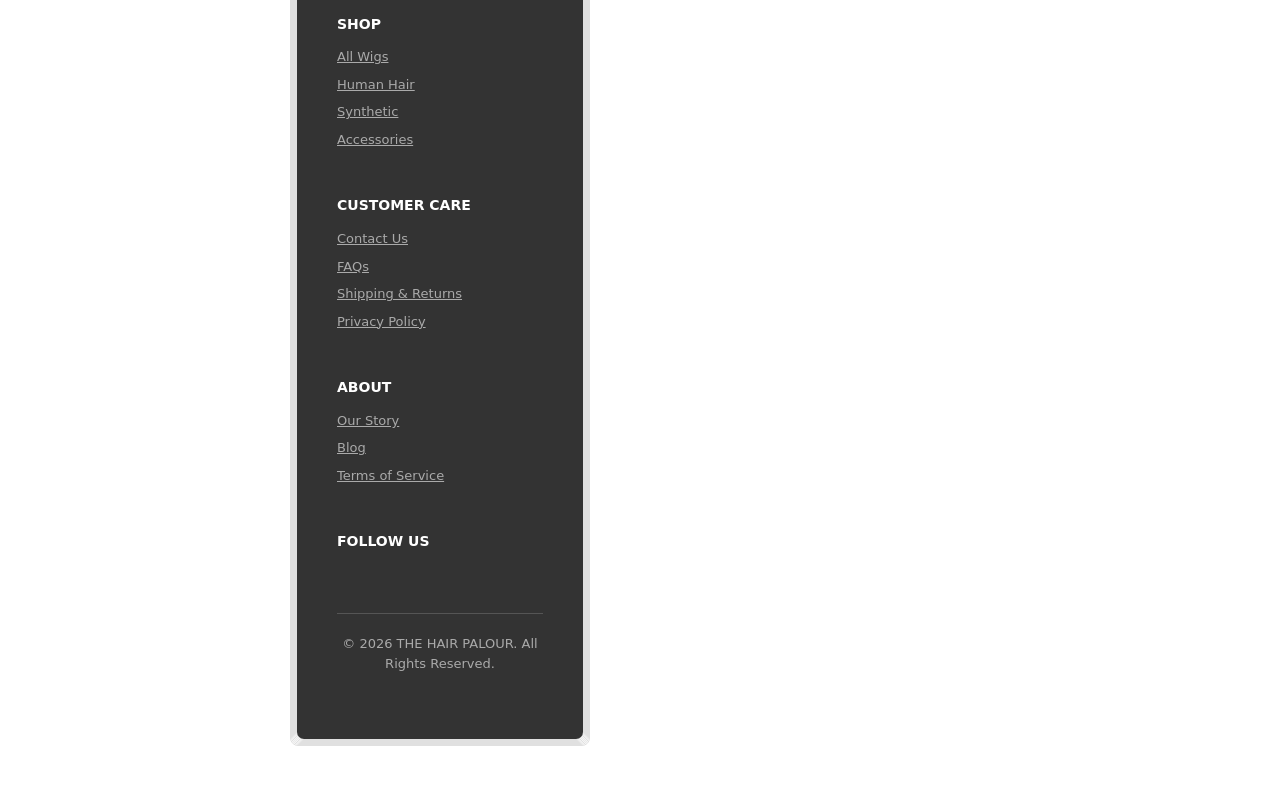
<file: shop.html>
<!DOCTYPE html>
<html lang="en">
<head>
    <meta charset="UTF-8">
    <meta name="viewport" content="width=device-width, initial-scale=1.0">
    <title>Shop | The Hair Palour</title>
    <link rel="stylesheet" href="style.css">

    <!-- Bootstrap 5 -->
    <link href="https://cdn.jsdelivr.net/npm/bootstrap@5.3.3/dist/css/bootstrap.min.css" rel="stylesheet">
</head>
<body>

    <!-- Header -->
    <header class="site-header">
        <div class="logo">THE HAIR PALOUR</div>
        <nav class="main-nav">
            <a href="index.html">Home</a>
            <a href="blog.html">Blog</a>
            <a href="shop.html" class="active">Shop</a>

            <a href="about.html">About</a>
            <a href="contact.html">Contact</a>
        </nav>
        <div class="header-icons">
            <a href="#" title="Search"></a>
            <a href="#" title="Account"></a>
            <a href="cart.html" title="Cart"><span class="cart-badge" data-cart-badge>0</span></a>
        </div>
    </header>

    <!-- Page Header -->
<section class="page-header">
        <h1>Shop All Wigs</h1>
        <p>Browse our full collection of premium wigs and hair extensions.</p>
    </section>

    <!-- Main Content -->
    <div class="main-container">
        <!-- Sidebar Filters -->
        <aside class="sidebar">
            <div class="filter-box">
                <h3>Filters</h3>
            </div>
            <div class="filter-box">
                <h3>Category</h3>
                <label class="filter-option">
                    <input type="checkbox"> Human Hair
                </label>
                <label class="filter-option">
                    <input type="checkbox"> Synthetic
                </label>
                <label class="filter-option">
                    <input type="checkbox"> Human Blend
                </label>
            </div>
            <div class="filter-box">
                <h3>Length</h3>
                <label class="filter-option">
                    <input type="checkbox"> Short (8-12")
                </label>
                <label class="filter-option">
                    <input type="checkbox"> Medium (14-18")
                </label>
                <label class="filter-option">
                    <input type="checkbox"> Long (20-30")
                </label>
            </div>
            <div class="filter-box">
                <h3>Color</h3>
                <label class="filter-option">
                    <input type="checkbox"> Natural Black
                </label>
                <label class="filter-option">
                    <input type="checkbox"> Blonde
                </label>
                <label class="filter-option">
                    <input type="checkbox"> Brown
                </label>
            </div>
        </aside>

        <!-- Product Grid -->
        <div class="product-grid">
            <div class="product-card"> 

                <!-- Checkout shortcut -->
                <div class="d-flex justify-content-end mb-3 gap-2">
                    <a class="btn-primary btn" href="cart.html">Go to Cart / Checkout</a>
                </div>

                <div class="product-image">
                    <a href="cart.html" aria-label="Go to cart"> <img src="images/human_hair.webp" alt="human hair"></a>
                </div>
                <div class="product-info">
                    <h3>HD Lace Frontal Wig - Body Wave</h3>
                    <p class="product-price">P650.00</p>
                    <button class="btn-add-cart" onclick="addToCart('HD Lace Frontal Wig - Body Wave', 650)">Add to Cart</button>
                </div>

            <div class="product-card">
                <div class="product-image">
                    <img src="images/blonde.webp" alt="Straight Blonde Bob 12">
                </div>
                <div class="product-info">
                    <h3>Straight Blonde Bob 12"</h3>
                    <p class="product-price">P400.00</p>
                    <button class="btn-add-cart" onclick="addToCart('Straight Blonde Bob 12', 400)">Add to Cart</button>
                </div>

            <div class="product-card">
                <div class="product-image">
                    <img src="images/deep_wave.webp" alt="Deep Wave 4x4 Closure">
                </div>
                <div class="product-info">
                    <h3>Deep Wave 4x4 Closure</h3>
                    <p class="product-price">P500.00</p>
                    <button class="btn-add-cart" onclick="addToCart('Deep Wave 4x4 Closure', 500)">Add to Cart</button>
                </div>

            <div class="product-card">
                <div class="product-image">
                    <img src="images/spicy hair.webp" alt="Ginger Spice Curly Wig">
                </div>
                <div class="product-info">
                    <h3>Ginger Spice Curly Wig</h3>
                    <p class="product-price">P600.00</p>
                    <button class="btn-add-cart" onclick="addToCart('Ginger Spice Curly Wig', 600)">Add to Cart</button>
                </div>

            <div class="product-card">
                <div class="product-image">
                    <img src="images/blue hd lace.jpg" alt="HD Lace Straight Wig 24">
                </div>
                <div class="product-info">
                    <h3>HD Lace Straight Wig - 24"</h3>
                    <p class="product-price">P750.00</p>
                    <button class="btn-add-cart" onclick="addToCart('HD Lace Straight Wig - 24', 750)">Add to Cart</button>
                </div>

            <div class="product-card">
                <div class="product-image">
                    <img src="images/asy bob.jpg" alt="Asymmetric Bob Brown">
                </div>
                <div class="product-info">
                    <h3>Asymmetric Bob - Brown</h3>
                    <p class="product-price">P420.00</p>
                    <button class="btn-add-cart" onclick="addToCart('Asymmetric Bob - Brown', 420)">Add to Cart</button>
                </div>

            <div class="product-card">
                <div class="product-image">
                    <img src="images/curly bob.webp" alt="Curly Bob Natural Black">
                </div>
                <div class="product-info">
                    <h3>Curly Bob - Natural Black</h3>
                    <p class="product-price">P450.00</p>
                    <button class="btn-add-cart" onclick="addToCart('Curly Bob - Natural Black', 450)">Add to Cart</button>
                </div>

            <div class="product-card">
                <div class="product-image">
                    <img src="images/lace_deep.webp" alt="HD Lace Deep Wave">
                </div>
                <div class="product-info">
                    <h3>HD Lace Deep Wave Wig</h3>
                    <p class="product-price">P700.00</p>
                    <button class="btn-add-cart" onclick="addToCart('HD Lace Deep Wave Wig', 700)">Add to Cart</button>
                </div>
        </div>

    <!-- Footer -->
    <footer class="site-footer">
        <div class="footer-content">
            <div class="footer-section">
                <h4>Shop</h4>
                <a href="shop.html">All Wigs</a>
                <a href="shop.html">Human Hair</a>
                <a href="shop.html">Synthetic</a>
                <a href="shop.html">Accessories</a>
            </div>
            <div class="footer-section">
                <h4>Customer Care</h4>
                <a href="contact.html">Contact Us</a>
                <a href="faq.html">FAQs</a>
                <a href="terms.html">Shipping & Returns</a>
                <a href="terms.html">Privacy Policy</a>
            </div>
            <div class="footer-section">
                <h4>About</h4>
                <a href="about.html">Our Story</a>
                <a href="blog.html">Blog</a>
                <a href="terms.html">Terms of Service</a>
            </div>
            <div class="footer-section">
                <h4>Follow Us</h4>
                <div class="footer-social">
                    <a href="#" title="Instagram"></a>
                    <a href="#" title="TikTok"></a>
                    <a href="#" title="Facebook"></a>
                </div>
        </div>
        <div class="footer-bottom">
            <p>&copy; 2026 THE HAIR PALOUR. All Rights Reserved.</p>
        </div>
    </footer>

    <!-- Use shared cart logic -->
    <script src="main.js"></script>

    <!-- Bootstrap JS -->
    <script src="https://cdn.jsdelivr.net/npm/bootstrap@5.3.3/dist/js/bootstrap.bundle.min.js"></script>

</body>
</html>
</file>
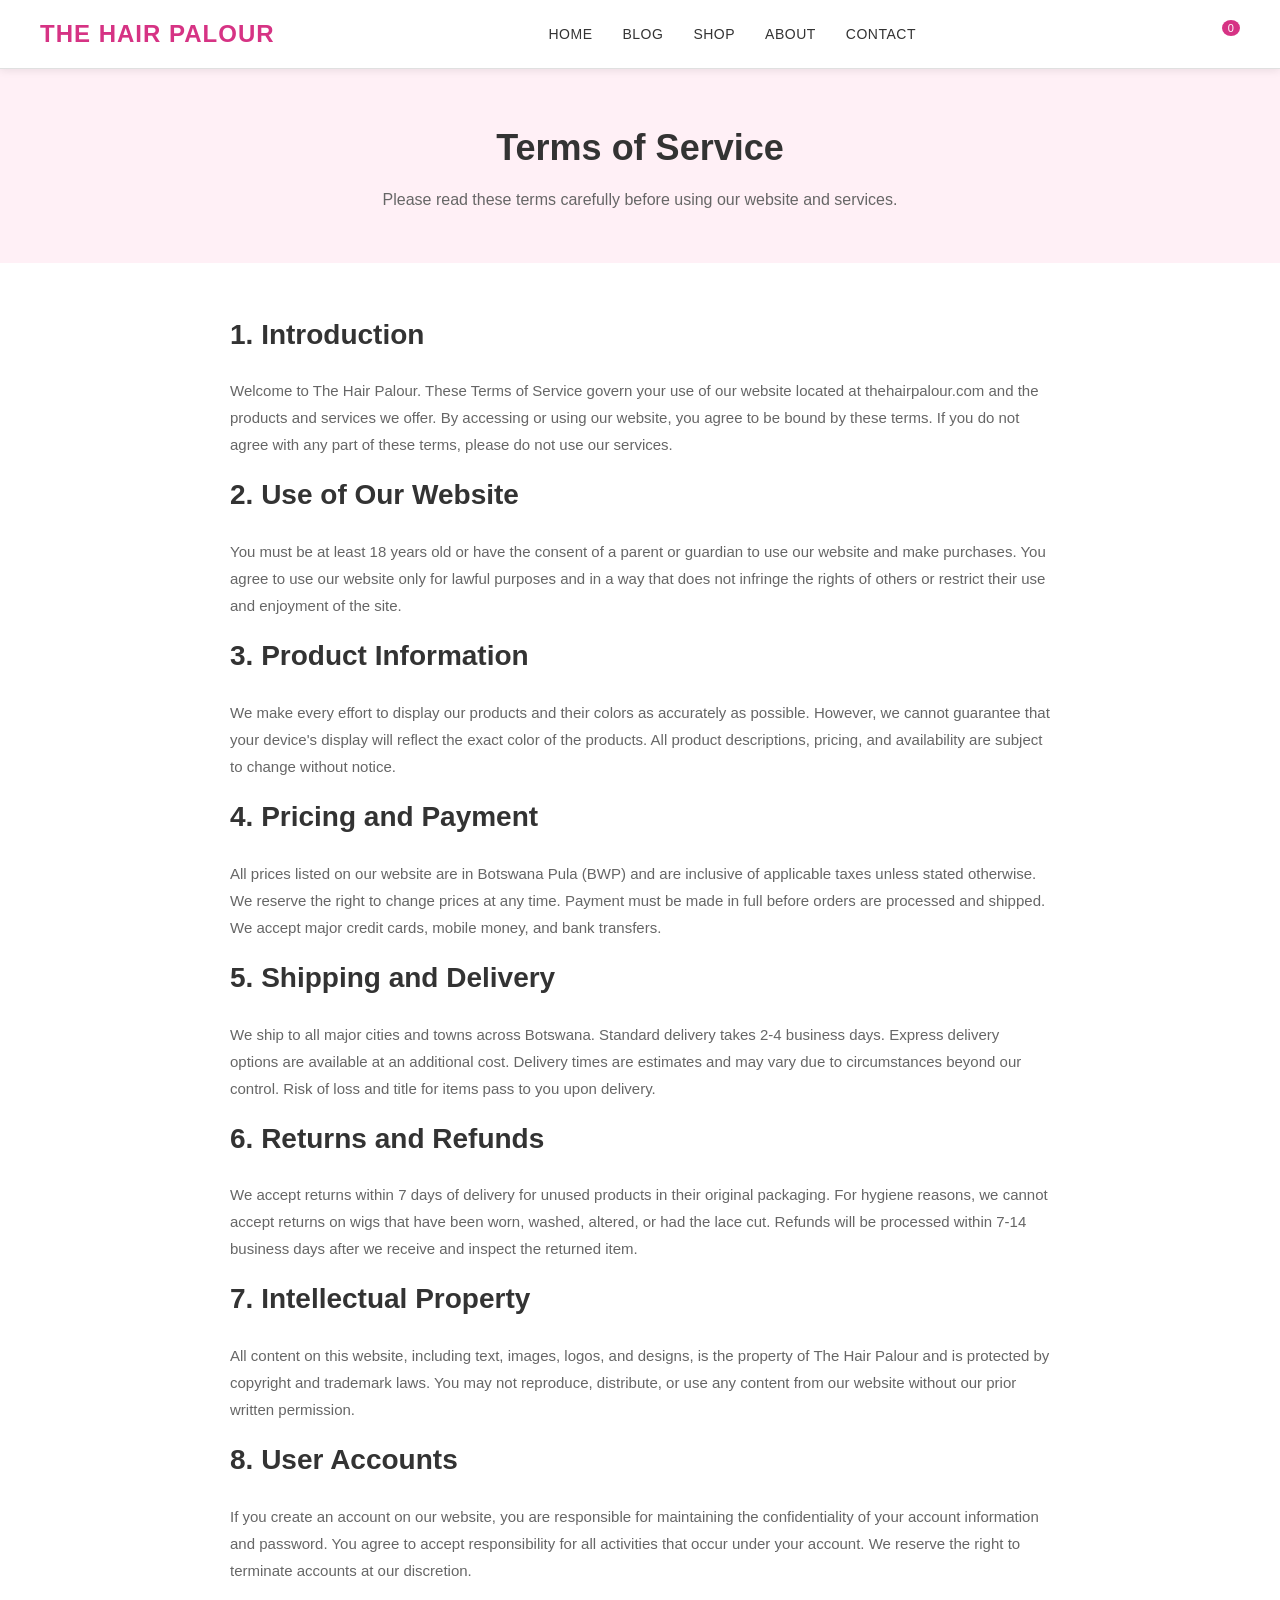
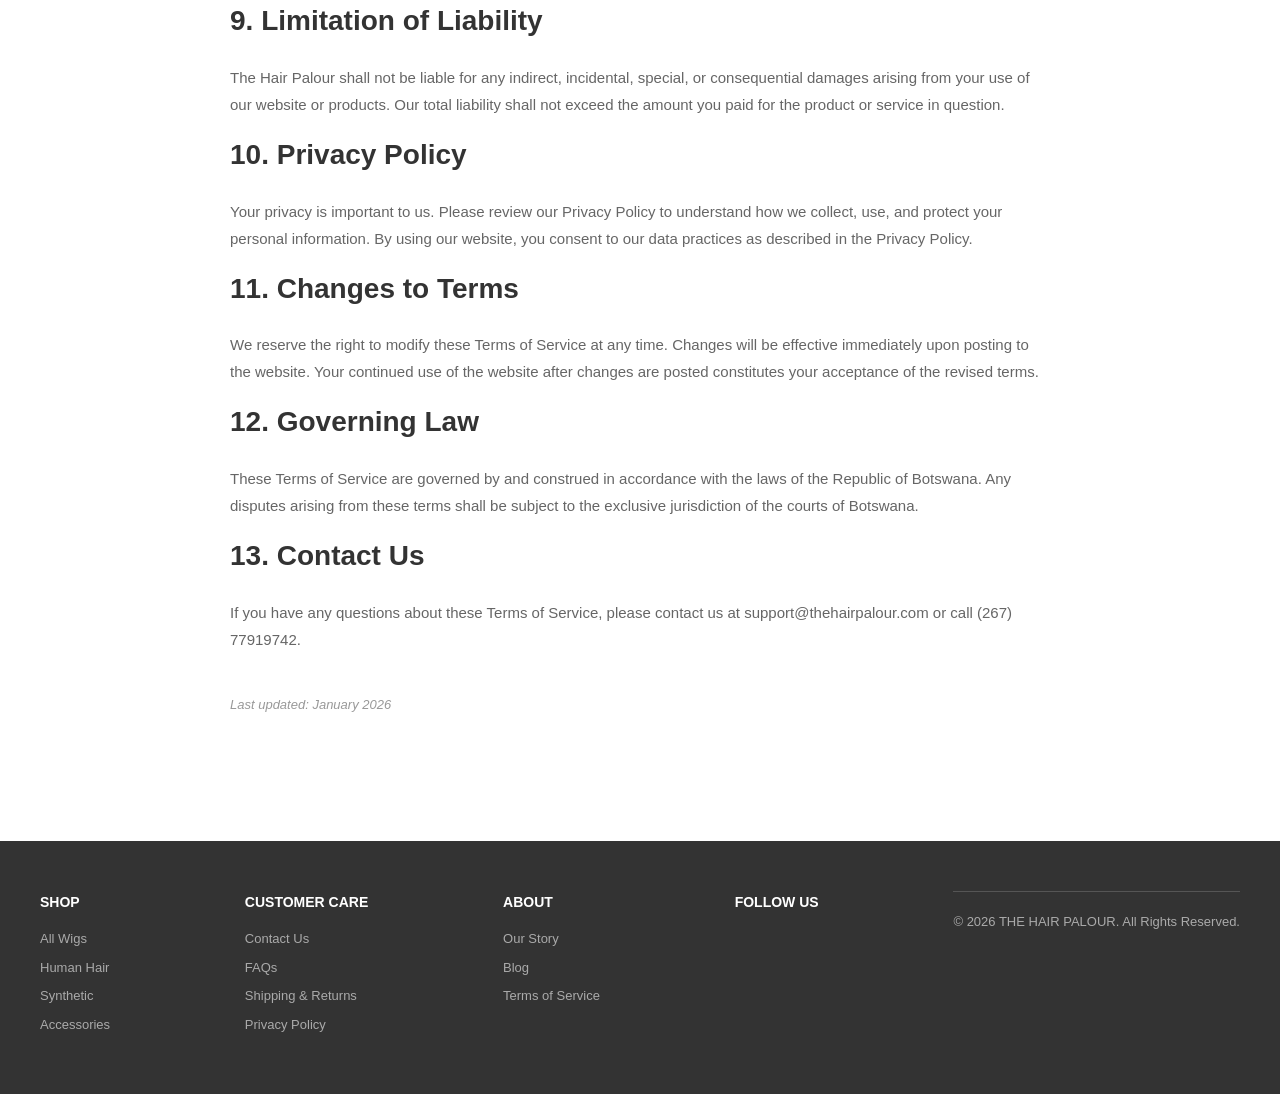
<file: terms.html>
<!DOCTYPE html>
<html lang="en">
<head>
    <meta charset="UTF-8">
    <meta name="viewport" content="width=device-width, initial-scale=1.0">
    <title>Terms of Service | The Hair Palour</title>
    <link rel="stylesheet" href="style.css">
</head>
<body>

    <!-- Header -->
    <header class="site-header">
        <div class="logo">THE HAIR PALOUR</div>
        <nav class="main-nav">
            <a href="index.html">Home</a>
            <a href="blog.html">Blog</a>
            <a href="shop.html">Shop</a>

            <a href="about.html">About</a>
            <a href="contact.html">Contact</a>

        </nav>
        <div class="header-icons">
            <a href="#" title="Search"></a>
            <a href="#" title="Account"></a>
            <a href="cart.html" title="Cart"><span class="cart-badge" data-cart-badge>0</span></a>

        </div>
    </header>

    <!-- Page Header -->
    <section class="page-header">
        <h1>Terms of Service</h1>
        <p>Please read these terms carefully before using our website and services.</p>
    </section>

    <!-- Terms Content -->
    <section class="content-section" style="max-width: 900px;">
        <h2>1. Introduction</h2>
        <p>Welcome to The Hair Palour. These Terms of Service govern your use of our website located at thehairpalour.com and the products and services we offer. By accessing or using our website, you agree to be bound by these terms. If you do not agree with any part of these terms, please do not use our services.</p>

        <h2>2. Use of Our Website</h2>
        <p>You must be at least 18 years old or have the consent of a parent or guardian to use our website and make purchases. You agree to use our website only for lawful purposes and in a way that does not infringe the rights of others or restrict their use and enjoyment of the site.</p>

        <h2>3. Product Information</h2>
        <p>We make every effort to display our products and their colors as accurately as possible. However, we cannot guarantee that your device's display will reflect the exact color of the products. All product descriptions, pricing, and availability are subject to change without notice.</p>

        <h2>4. Pricing and Payment</h2>
        <p>All prices listed on our website are in Botswana Pula (BWP) and are inclusive of applicable taxes unless stated otherwise. We reserve the right to change prices at any time. Payment must be made in full before orders are processed and shipped. We accept major credit cards, mobile money, and bank transfers.</p>

        <h2>5. Shipping and Delivery</h2>
        <p>We ship to all major cities and towns across Botswana. Standard delivery takes 2-4 business days. Express delivery options are available at an additional cost. Delivery times are estimates and may vary due to circumstances beyond our control. Risk of loss and title for items pass to you upon delivery.</p>

        <h2>6. Returns and Refunds</h2>
        <p>We accept returns within 7 days of delivery for unused products in their original packaging. For hygiene reasons, we cannot accept returns on wigs that have been worn, washed, altered, or had the lace cut. Refunds will be processed within 7-14 business days after we receive and inspect the returned item.</p>

        <h2>7. Intellectual Property</h2>
        <p>All content on this website, including text, images, logos, and designs, is the property of The Hair Palour and is protected by copyright and trademark laws. You may not reproduce, distribute, or use any content from our website without our prior written permission.</p>

        <h2>8. User Accounts</h2>
        <p>If you create an account on our website, you are responsible for maintaining the confidentiality of your account information and password. You agree to accept responsibility for all activities that occur under your account. We reserve the right to terminate accounts at our discretion.</p>

        <h2>9. Limitation of Liability</h2>
        <p>The Hair Palour shall not be liable for any indirect, incidental, special, or consequential damages arising from your use of our website or products. Our total liability shall not exceed the amount you paid for the product or service in question.</p>

        <h2>10. Privacy Policy</h2>
        <p>Your privacy is important to us. Please review our Privacy Policy to understand how we collect, use, and protect your personal information. By using our website, you consent to our data practices as described in the Privacy Policy.</p>

        <h2>11. Changes to Terms</h2>
        <p>We reserve the right to modify these Terms of Service at any time. Changes will be effective immediately upon posting to the website. Your continued use of the website after changes are posted constitutes your acceptance of the revised terms.</p>

        <h2>12. Governing Law</h2>
        <p>These Terms of Service are governed by and construed in accordance with the laws of the Republic of Botswana. Any disputes arising from these terms shall be subject to the exclusive jurisdiction of the courts of Botswana.</p>

        <h2>13. Contact Us</h2>
        <p>If you have any questions about these Terms of Service, please contact us at support@thehairpalour.com or call (267) 77919742.</p>

        <p style="margin-top: 40px; font-size: 13px; color: #999;"><em>Last updated: January 2026</em></p>
    </section>

    <!-- Footer -->
    <footer class="site-footer">
        <div class="footer-content">
            <div class="footer-section">
                <h4>Shop</h4>
                <a href="shop.html">All Wigs</a>
                <a href="shop.html">Human Hair</a>
                <a href="shop.html">Synthetic</a>
                <a href="shop.html">Accessories</a>
            </div>
            <div class="footer-section">
                <h4>Customer Care</h4>
                <a href="contact.html">Contact Us</a>
                <a href="faq.html">FAQs</a>
                <a href="terms.html">Shipping & Returns</a>
                <a href="terms.html">Privacy Policy</a>
            </div>
            <div class="footer-section">
                <h4>About</h4>
                <a href="about.html">Our Story</a>
                <a href="blog.html">Blog</a>
                <a href="terms.html">Terms of Service</a>
            </div>
            <div class="footer-section">
                <h4>Follow Us</h4>
                <div class="footer-social">
                    <a href="#" title="Instagram"></a>
                    <a href="#" title="TikTok"></a>
                    <a href="#" title="Facebook"></a>
                </div>
        </div>
        <div class="footer-bottom">
            <p>© 2026 THE HAIR PALOUR. All Rights Reserved.</p>
        </div>
    </footer>

</body>
</html>
</file>
<file: style.css>
/* The Hair Palour - Shared Stylesheet */

:root {
    --primary-color: #d63384;
    --primary-hover: #b02a6e;
    --dark-bg: #333333;
    --light-gray: #f8f9fa;
    --border-color: #e0e0e0;
    --text-dark: #333333;
    --text-light: #666666;
    --white: #ffffff;
    --shadow: 0 2px 8px rgba(0,0,0,0.08);
    --shadow-hover: 0 4px 16px rgba(0,0,0,0.12);
}

* {
    margin: 0;
    padding: 0;
    box-sizing: border-box;
}

body {
    font-family: 'Segoe UI', Tahoma, Geneva, Verdana, sans-serif;
    background-color: var(--white);
    color: var(--text-dark);
    line-height: 1.6;
}

a {
    text-decoration: none;
    color: inherit;
}

/* ===== HEADER ===== */
header.site-header {
    background-color: var(--white);
    border-bottom: 1px solid var(--border-color);
    padding: 15px 40px;
    display: flex;
    align-items: center;
    justify-content: space-between;
    position: sticky;
    top: 0;
    z-index: 1000;
    box-shadow: var(--shadow);
}

.logo {
    font-size: 24px;
    font-weight: bold;
    color: var(--primary-color);
    letter-spacing: 1px;
}

nav.main-nav {
    display: flex;
    gap: 30px;
}

nav.main-nav a {
    font-size: 14px;
    font-weight: 500;
    color: var(--text-dark);
    text-transform: uppercase;
    letter-spacing: 0.5px;
    transition: color 0.3s;
    padding: 5px 0;
}

nav.main-nav a:hover,
nav.main-nav a.active {
    color: var(--primary-color);
}

.header-icons {
    display: flex;
    align-items: center;
    gap: 20px;
    font-size: 18px;
}

.header-icons a:hover {
    color: var(--primary-color);
}

/* Make cart link/button consistently visible across all pages */
.header-icons a[href="cart.html"] {
    color: var(--primary-color);
}
.header-icons a[href="cart.html"] .cart-badge {
    background-color: var(--primary-color);
}


.cart-badge {
    background-color: var(--primary-color);
    color: var(--white);
    font-size: 11px;
    padding: 2px 6px;
    border-radius: 50%;
    margin-left: -8px;
    vertical-align: top;
}

/* ===== HERO SECTION ===== */
.hero {
    background-color: #fff0f6;
    padding: 60px 40px;
    display: flex;
    align-items: center;
    justify-content: space-between;
    gap: 40px;
    min-height: 400px;
}

.hero-content {
    flex: 1;
    max-width: 500px;
}

.hero-content h1 {
    font-size: 42px;
    font-weight: 700;
    color: var(--text-dark);
    margin-bottom: 15px;
    line-height: 1.2;
}

.hero-content p {
    font-size: 18px;
    color: var(--text-light);
    margin-bottom: 30px;
}

.btn-primary {
    display: inline-block;
    background-color: var(--primary-color);
    color: var(--white);
    padding: 14px 35px;
    border-radius: 6px;
    font-size: 15px;
    font-weight: 600;
    text-transform: uppercase;
    letter-spacing: 1px;
    border: none;
    cursor: pointer;
    transition: background-color 0.3s, transform 0.2s;
}

.btn-primary:hover {
    background-color: var(--primary-hover);
    transform: translateY(-2px);
}

.hero-image {
    flex: 1;
    max-width: 450px;
    height: 320px;
    background-color: var(--light-gray);
    border: 1px solid var(--border-color);
    border-radius: 8px;
    display: flex;
    align-items: center;
    justify-content: center;
    color: var(--text-light);
    font-size: 14px;
    overflow: hidden;
}

.hero-image img {
    width: 100%;
    height: 100%;
    object-fit: cover;
}

/* ===== MAIN LAYOUT ===== */
.main-container {
    display: flex;
    gap: 30px;
    padding: 40px;
    max-width: 1400px;
    margin: 0 auto;
}

/* ===== SIDEBAR FILTERS ===== */
.sidebar {
    width: 220px;
    flex-shrink: 0;
}

.filter-box {
    background-color: var(--white);
    border: 1px solid var(--border-color);
    border-radius: 8px;
    padding: 20px;
    margin-bottom: 20px;
}

.filter-box h3 {
    font-size: 14px;
    font-weight: 700;
    text-transform: uppercase;
    margin-bottom: 15px;
    color: var(--text-dark);
}

.filter-option {
    display: flex;
    align-items: center;
    gap: 10px;
    margin-bottom: 10px;
    font-size: 13px;
    color: var(--text-light);
    cursor: pointer;
}

.filter-option input[type="checkbox"] {
    width: 16px;
    height: 16px;
    accent-color: var(--primary-color);
    cursor: pointer;
}

/* ===== PRODUCT GRID ===== */
.product-grid {
    flex: 1;
    display: grid;
    grid-template-columns: repeat(auto-fill, minmax(220px, 1fr));
    gap: 25px;
    align-content: start;
}

.product-card {
    background-color: var(--white);
    border: 1px solid var(--border-color);
    border-radius: 8px;
    overflow: hidden;
    transition: box-shadow 0.3s, transform 0.2s;
}

.product-card:hover {
    box-shadow: var(--shadow-hover);
    transform: translateY(-4px);
}

.product-image {
    width: 100%;
    height: 220px;
    background-color: var(--light-gray);
    display: flex;
    align-items: center;
    justify-content: center;
    overflow: hidden;
}

.product-image img {
    width: 100%;
    height: 100%;
    object-fit: cover;
    transition: transform 0.3s;
}

.product-card:hover .product-image img {
    transform: scale(1.05);
}

.product-info {
    padding: 15px;
    text-align: center;
}

.product-info h3 {
    font-size: 14px;
    font-weight: 600;
    margin-bottom: 8px;
    color: var(--text-dark);
}

.product-price {
    font-size: 16px;
    font-weight: 700;
    color: var(--primary-color);
    margin-bottom: 12px;
}

.btn-add-cart {
    display: inline-block;
    background-color: var(--dark-bg);
    color: var(--white);
    padding: 8px 20px;
    border-radius: 4px;
    font-size: 12px;
    font-weight: 500;
    text-transform: uppercase;
    border: none;
    cursor: pointer;
    transition: background-color 0.3s;
}

.btn-add-cart:hover {
    background-color: var(--primary-color);
}

/* ===== FOOTER ===== */
footer.site-footer {
    background-color: var(--dark-bg);
    color: var(--white);
    padding: 50px 40px 20px;
    margin-top: 60px;
}

.footer-content {
    max-width: 1400px;
    margin: 0 auto;
    display: flex;
    justify-content: space-between;
    flex-wrap: wrap;
    gap: 40px;
    margin-bottom: 30px;
}

.footer-section h4 {
    font-size: 14px;
    font-weight: 600;
    text-transform: uppercase;
    margin-bottom: 15px;
    color: var(--white);
}

.footer-section a {
    display: block;
    color: #aaaaaa;
    font-size: 13px;
    margin-bottom: 8px;
    transition: color 0.3s;
}

.footer-section a:hover {
    color: var(--primary-color);
}

.footer-social {
    display: flex;
    gap: 15px;
    margin-top: 10px;
}

.footer-social a {
    font-size: 18px;
}

.footer-bottom {
    border-top: 1px solid #555;
    padding-top: 20px;
    text-align: center;
    font-size: 13px;
    color: #aaaaaa;
}

/* ===== PAGE HEADER ===== */
.page-header {
    background-color: #fff0f6;
    padding: 50px 40px;
    text-align: center;
}

.page-header h1 {
    font-size: 36px;
    font-weight: 700;
    color: var(--text-dark);
    margin-bottom: 10px;
}

.page-header p {
    font-size: 16px;
    color: var(--text-light);
    max-width: 600px;
    margin: 0 auto;
}

/* ===== CONTENT SECTIONS ===== */
.content-section {
    max-width: 1000px;
    margin: 0 auto;
    padding: 50px 40px;
}

.content-section h2 {
    font-size: 28px;
    font-weight: 700;
    margin-bottom: 20px;
    color: var(--text-dark);
}

.content-section p {
    font-size: 15px;
    color: var(--text-light);
    margin-bottom: 15px;
    line-height: 1.8;
}

/* ===== CONTACT FORM ===== */
.contact-form {
    max-width: 500px;
    margin: 0 auto;
    background-color: var(--white);
    padding: 35px;
    border-radius: 8px;
    box-shadow: var(--shadow);
}

.form-group {
    margin-bottom: 20px;
}

.form-group label {
    display: block;
    font-size: 13px;
    font-weight: 600;
    margin-bottom: 6px;
    color: var(--text-dark);
    text-transform: uppercase;
}

.form-group input,
.form-group textarea {
    width: 100%;
    padding: 12px;
    border: 1px solid var(--border-color);
    border-radius: 4px;
    font-size: 14px;
    font-family: inherit;
    transition: border-color 0.3s;
}

.form-group input:focus,
.form-group textarea:focus {
    outline: none;
    border-color: var(--primary-color);
}

.form-group textarea {
    height: 120px;
    resize: vertical;
}

.btn-submit {
    background-color: var(--primary-color);
    color: var(--white);
    padding: 12px 30px;
    border: none;
    border-radius: 4px;
    font-size: 14px;
    font-weight: 600;
    cursor: pointer;
    transition: background-color 0.3s;
}

.btn-submit:hover {
    background-color: var(--primary-hover);
}

.btn-clear {
    background-color: #cccccc;
    color: var(--text-dark);
    padding: 12px 30px;
    border: none;
    border-radius: 4px;
    font-size: 14px;
    font-weight: 600;
    cursor: pointer;
    margin-left: 10px;
    transition: background-color 0.3s;
}

.btn-clear:hover {
    background-color: #bbbbbb;
}

/* ===== CART PAGE ===== */
.checkout-box {
    margin-top: 18px;
    background: #ffffff;
    border: 1px solid var(--border-color);
    border-radius: 8px;
    padding: 18px;
}

.cart-continue-wrap {
    margin-top: 10px;
    text-align: left;
}

.cart-continue {
    color: var(--primary-color);
    font-size: 14px;
}

.checkout-actions {
    justify-content: flex-end;
}


.checkout-box-title {
    font-size: 18px;
    font-weight: 800;
    margin-bottom: 6px;
    color: var(--text-dark);
}

.checkout-box-help {
    font-size: 13px;
    color: var(--text-light);
    margin-bottom: 12px;
}

.checkout-status {
    margin-top: 12px;
    font-size: 14px;
    color: var(--text-light);
    min-height: 18px;
}

/* ===== CART PAGE ===== */
.cart-container {
    max-width: 900px;
    margin: 0 auto;
    padding: 40px;
}

.cart-item {
    display: flex;
    align-items: center;
    gap: 20px;
    padding: 20px;
    border-bottom: 1px solid var(--border-color);
}

.cart-item-image {
    width: 100px;
    height: 100px;
    background-color: var(--light-gray);
    border-radius: 6px;
    overflow: hidden;
}

.cart-item-image img {
    width: 100%;
    height: 100%;
    object-fit: cover;
}

.cart-item-details {
    flex: 1;
}

.cart-item-details h3 {
    font-size: 16px;
    margin-bottom: 5px;
}

.cart-item-details p {
    color: var(--primary-color);
    font-weight: 600;
}

.cart-summary {
    background-color: var(--light-gray);
    padding: 25px;
    border-radius: 8px;
    margin-top: 30px;
    text-align: right;
}

.cart-summary h3 {
    font-size: 20px;
    margin-bottom: 15px;
}

.empty-cart {
    text-align: center;
    padding: 80px 40px;
}

.empty-cart h2 {
    font-size: 24px;
    margin-bottom: 15px;
}

.empty-cart p {
    color: var(--text-light);
    margin-bottom: 25px;
}

/* ===== BLOG CARDS ===== */
.blog-grid {
    display: grid;
    grid-template-columns: repeat(auto-fill, minmax(300px, 1fr));
    gap: 30px;
    margin-top: 30px;
}

.blog-card {
    background-color: var(--white);
    border: 1px solid var(--border-color);
    border-radius: 8px;
    overflow: hidden;
    transition: box-shadow 0.3s;
}

.blog-card:hover {
    box-shadow: var(--shadow-hover);
}

.blog-image {
    width: 100%;
    height: 200px;
    background-color: var(--light-gray);
    overflow: hidden;
}

.blog-image img {
    width: 100%;
    height: 100%;
    object-fit: cover;
}

.blog-info {
    padding: 20px;
}

.blog-info h3 {
    font-size: 18px;
    font-weight: 600;
    margin-bottom: 10px;
}

.blog-info p {
    font-size: 14px;
    color: var(--text-light);
    margin-bottom: 15px;
}

.blog-date {
    font-size: 12px;
    color: var(--primary-color);
    font-weight: 500;
}

/* ===== RESPONSIVE ===== */
@media (max-width: 900px) {
    .main-container {
        flex-direction: column;
    }
    
    .sidebar {
        width: 100%;
    }
    
    .hero {
        flex-direction: column;
        text-align: center;
    }
    
    .hero-content h1 {
        font-size: 32px;
    }
    
    .header-icons {
        display: none;
    }
}

@media (max-width: 600px) {
    header.site-header {
        flex-direction: column;
        gap: 15px;
        padding: 15px 20px;
    }
    
    nav.main-nav {
        gap: 15px;
        flex-wrap: wrap;
        justify-content: center;
    }
    
    .hero {
        padding: 40px 20px;
    }
    
    .hero-content h1 {
        font-size: 28px;
    }
    
    .main-container {
        padding: 20px;
    }
    
    .product-grid {
        grid-template-columns: repeat(2, 1fr);
        gap: 15px;
    }
    
    .footer-content {
        flex-direction: column;
        gap: 25px;
    }
}
</file>
